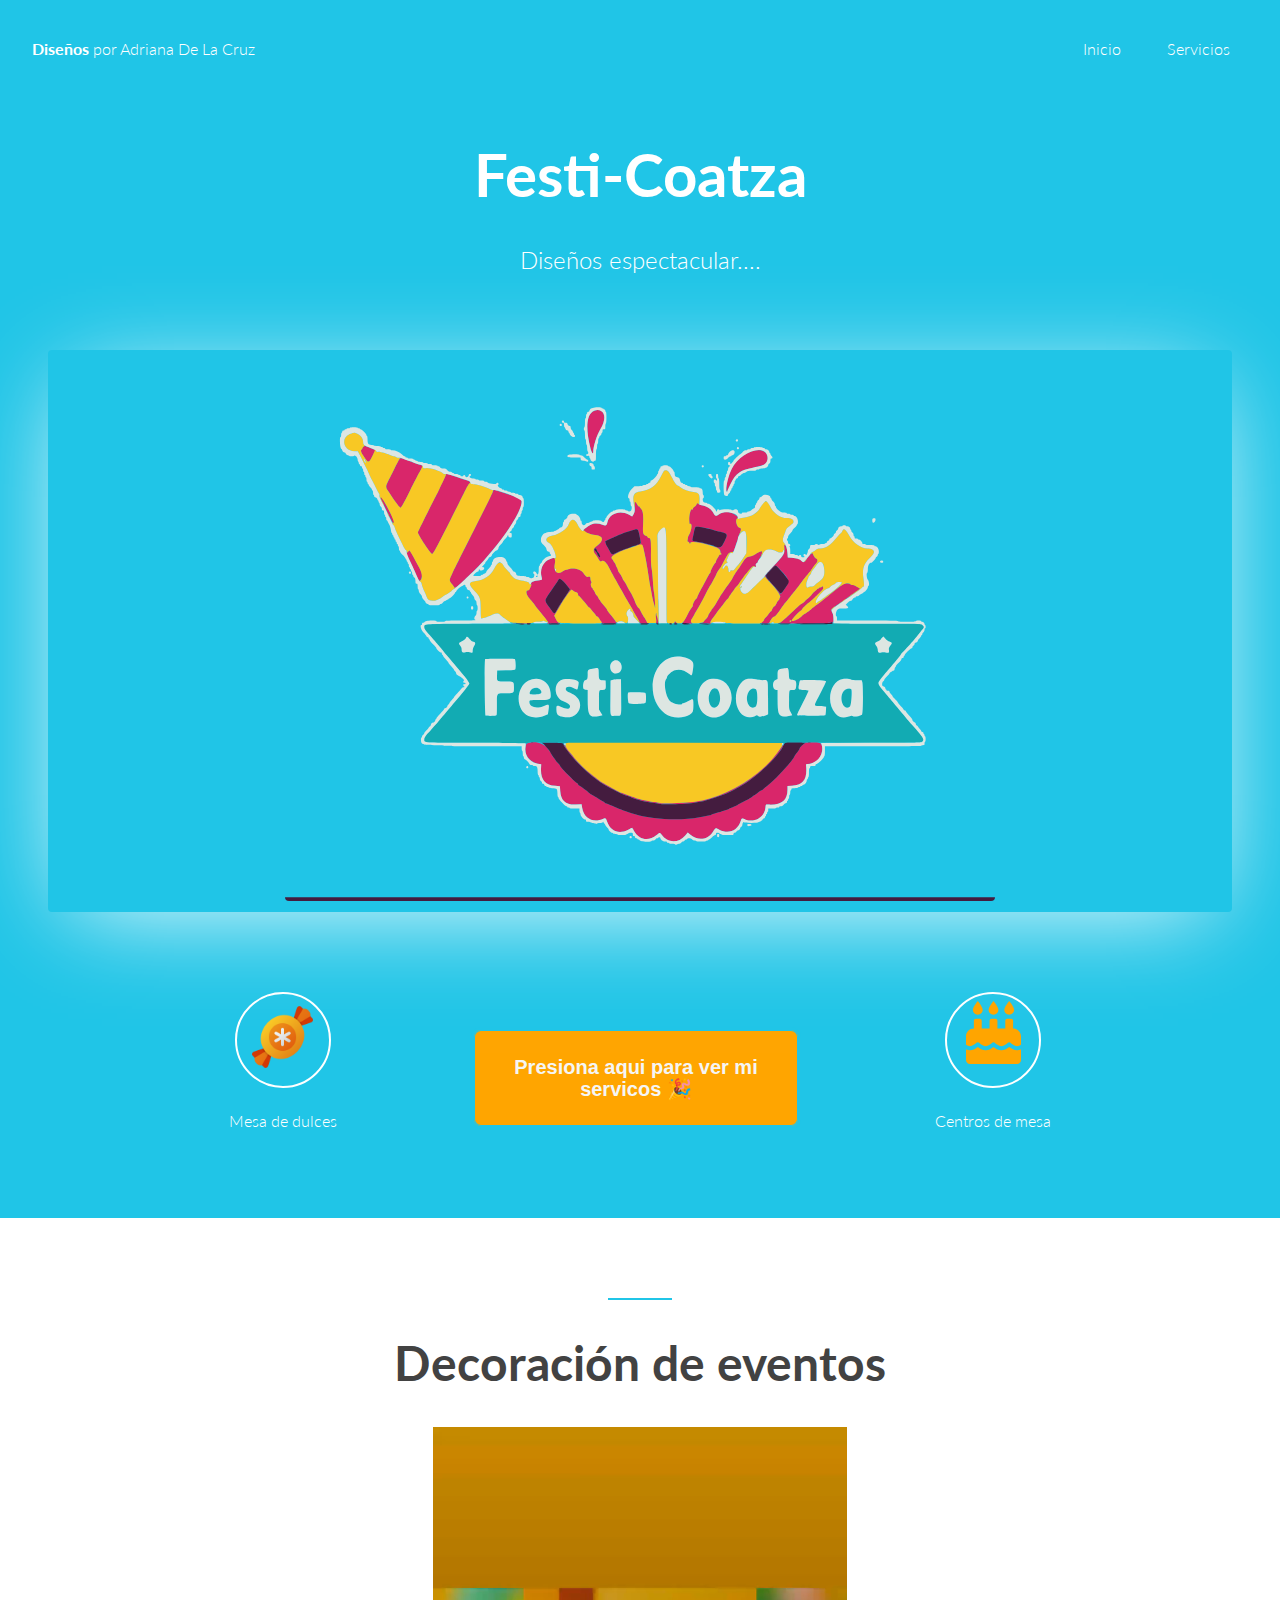
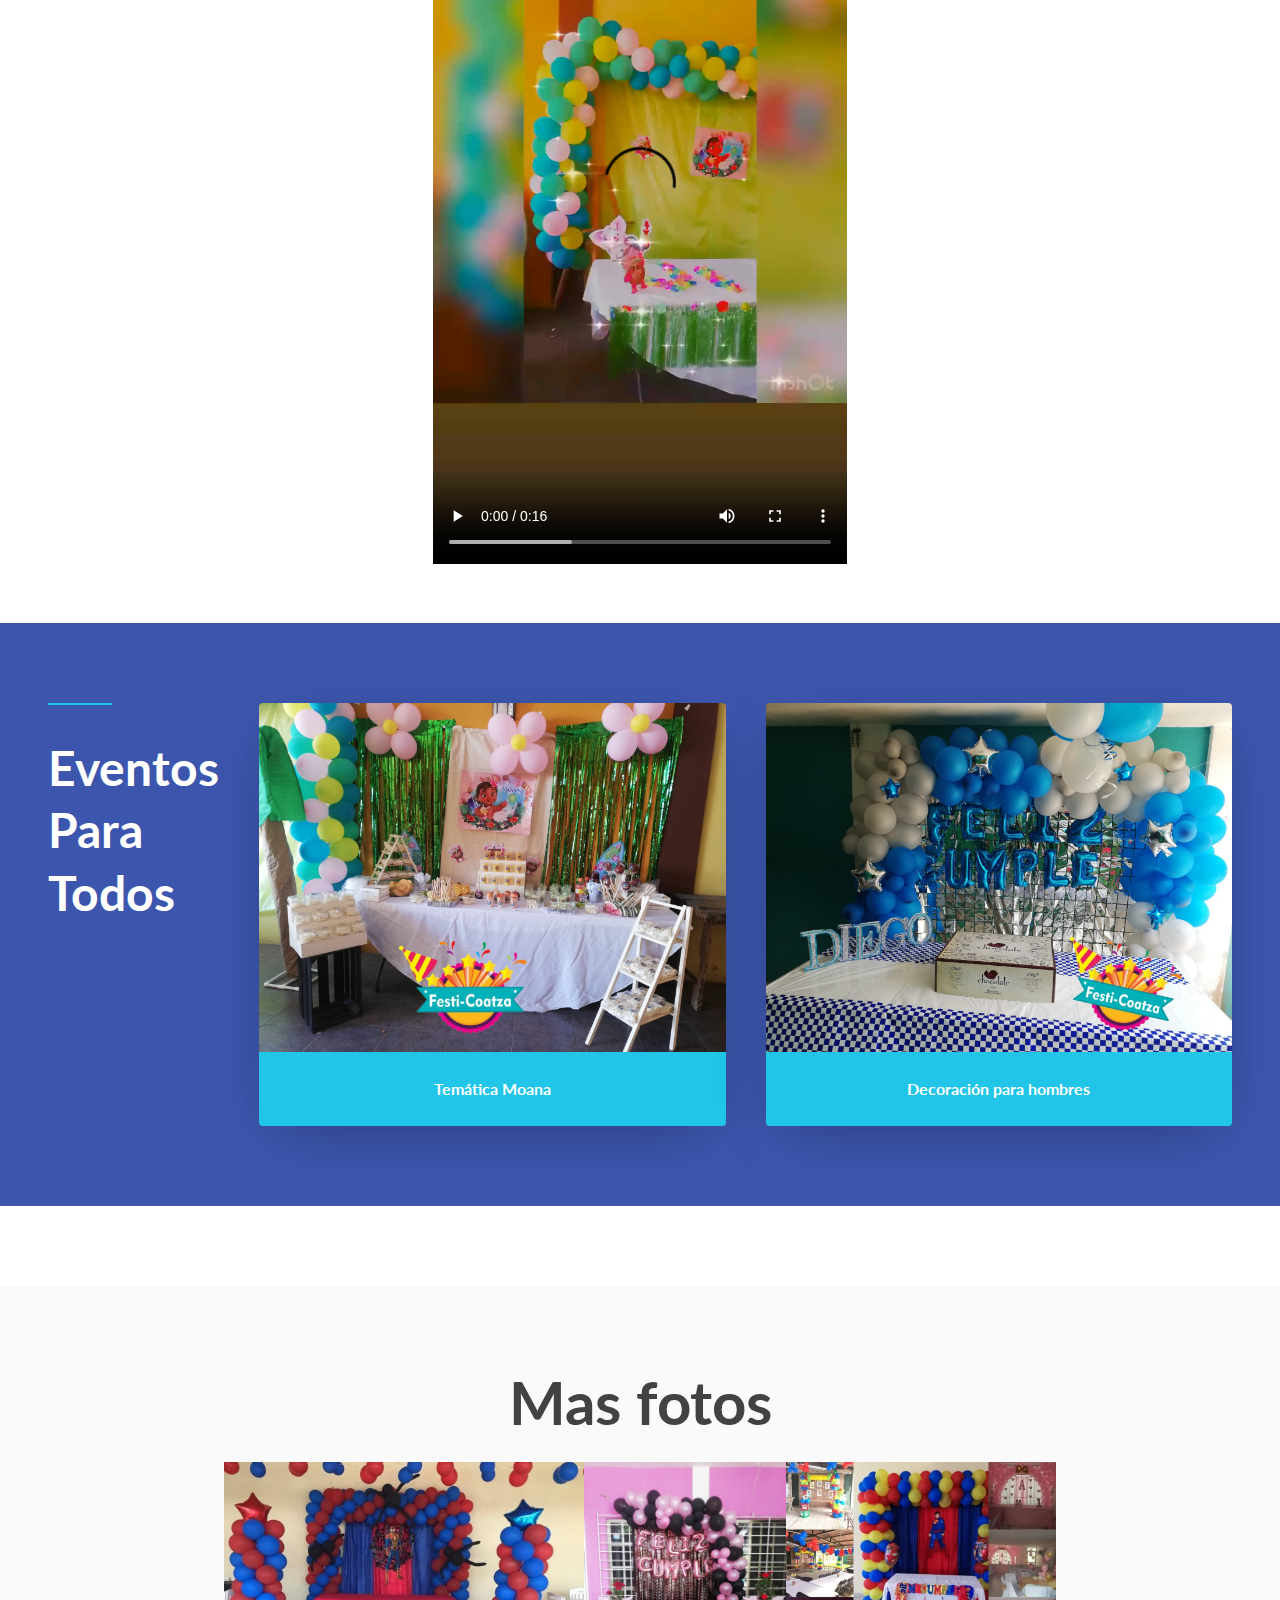
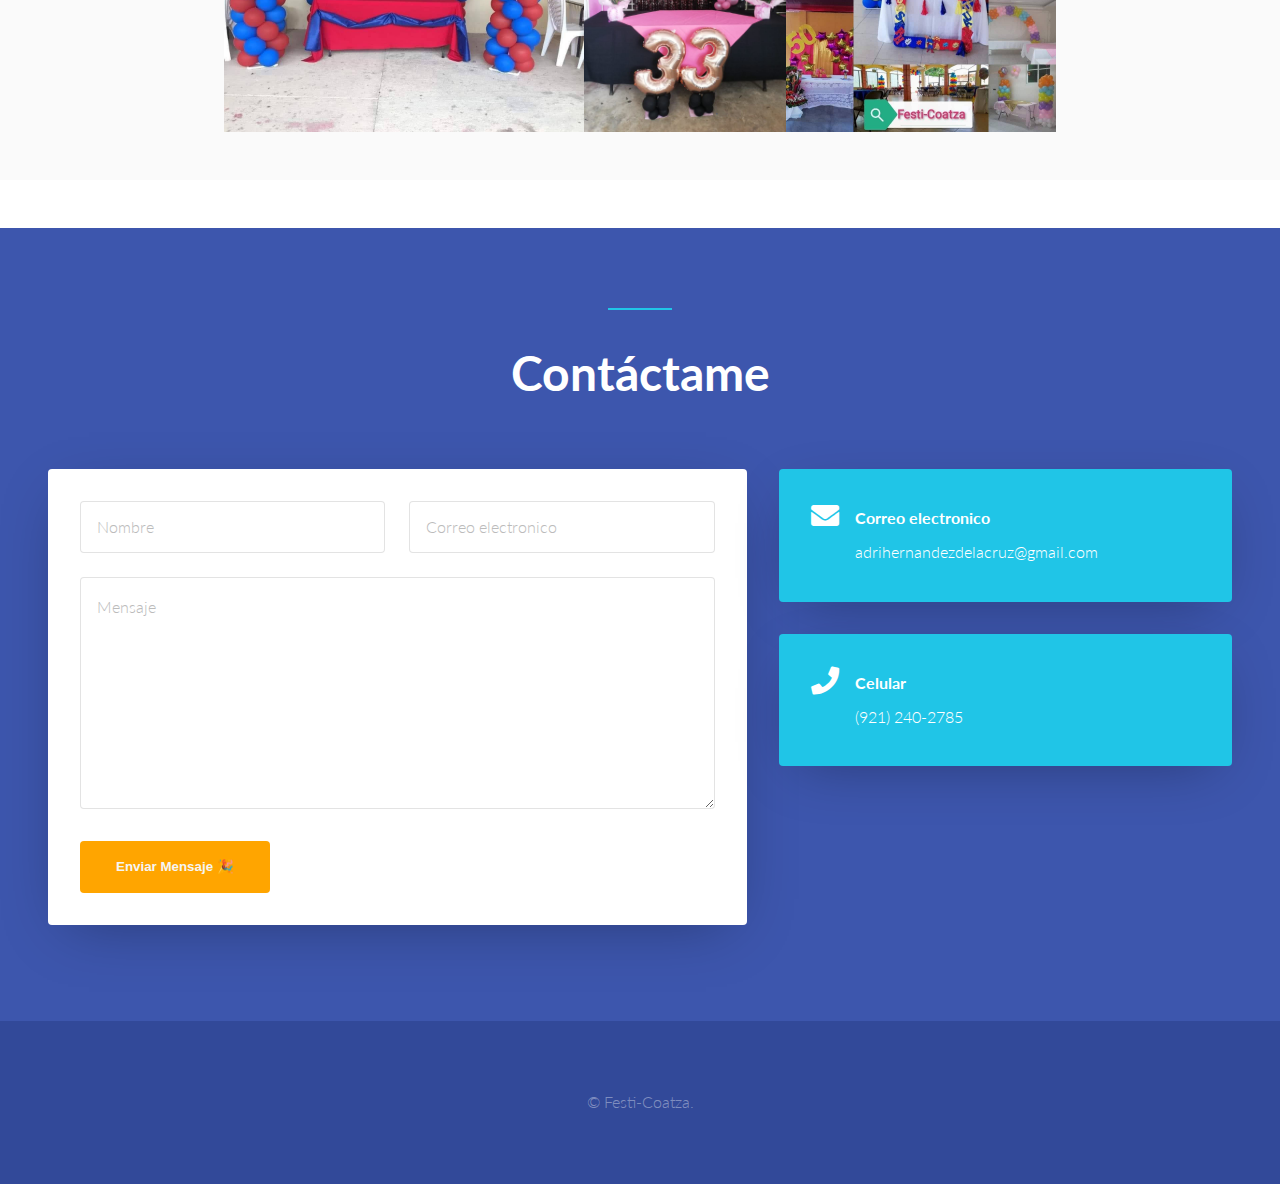
<file: cyan/index.html>
<!DOCTYPE HTML>
<html>
	<head>
		<title>Festi-Coatza</title>
		<link rel="icon" type="image/x-icon" href="images/festiLogo.svg">
		<meta charset="utf-8" />
		<meta name="viewport" content="width=device-width, initial-scale=1, user-scalable=no" />
		<meta name="description" content="" />
		<meta name="keywords" content="" />
		<link rel="stylesheet" href="assets/css/main.css" />
	</head>
	<body class="is-preload">

		<!-- Header -->
			<header id="header" class="alt">
				<a class="logo" href="index.html">Diseños<span> por Adriana De La Cruz</span></a>
				<nav id="nav">
					<ul>
						<li class="current"><a href="index.html">Inicio</a></li>
						<li><a href="precios.html">Servicios</a></li>
					</ul>
				</nav>
			</header>

		<!-- Banner -->
			<div id="banner">
				<div class="wrapper style1 special">
					<div class="inner">
						<h1 class="heading alt">Festi-Coatza</h1>
						<p>Diseños espectacular....</p>
						<div class="image fit special">
							<img  id ="mainLogo"src="images/festiLogo.svg" alt="Festi-Coatza logo"></img>
						</div>
						<ul class="feature-icons">
							<li><span class="icon"><img id = "candyImg" src= "images/icons8-christmas-candy-96.png" alt="candy image"></span><span class="label">Mesa de dulces</span></li>
							<li><button class ='my-button'> <a href="precios.html">Presiona aqui para ver mi servicos 🎉</a></button></li>
							<li><span class="icon solid "><img class = cakeImg src="images/cake-candles-solid.svg" alt="cake image"></span><span class="label">Centros de mesa</span></li>
						</ul>
					</div>
				</div>
			</div>

		<!-- One -->
			<div id="one">
				<div class="wrapper special">
					<div class="inner">
						<header class="major">
							<h2>Decoración de eventos</h2>
						</header>
					
						<video controls>

							<source src="videos/14cfeb6e-a334-455a-a0dc-8bcf8d224666.MP4"
									type="video/webm">
						
							<source src="videos/14cfeb6e-a334-455a-a0dc-8bcf8d224666.MP4"
									type="video/mp4">
						
							Sorry, your browser doesn't support embedded videos.
						</video>				
					</div>
				</div>
			</div>

		<!-- Two -->
			<div id="two">
				<div class="wrapper style2">
					<div class="inner">
						<div class="spotlights">
							<div class="intro">
								<header>
									<h2 class="left border">Eventos Para<br /> Todos</h2>

								</header>
							</div>
							<div class="spotlight">
								<div class="image fit">
									<img src="images/greenFestiCoatza.JPG" alt="imagen de una mesa decordas" />
								</div>
								<div class="content">Temática Moana</div>
							</div>
							<div class="spotlight">
								<div class="image fit">
									<img src="images/blueFesti.JPG" alt="imagen de una mesa decordas de spider man" />
								</div>
								<div class="content">Decoración para hombres</div>
							</div>
						</div>
					</div>
				</div>
			</div>
                                                                                                            
		<!-- Three -->
			<div id="three">
				<div class="wrapper alt special">
					<div class="wrapper style3">
						<div class="inner">
							<h1>Mas fotos</h1>
							<div class="gallery">
								<img class = "test"src="images/festiCoatzaSpiderMan.jpeg" alt="imagen de una mesa decordas con globos azules">
								<img class = "test" src="images/pinkImage.jpg" alt="imagen de una mesa decordas todo pink">
								<img class = "test" src="images/manyImages.jpg" alt="imagen de una mesa decordas">
							</div>
						</div>
					</div>
				</div>
			</div>

		<!-- Footer -->
			<div id="footer">
				<div class="wrapper style2">
					<div class="inner">
						<header class="major">
							<h2>Contáctame</h2>
						</header>
						<div class="content">
							<div class="form">
								<form action="https://getform.io/f/0f3c683b-1d05-4b42-ae27-5e178d7326f1" method="POST">
									<div class="fields">
										<div class="field half">
											<input name="name" id="name" placeholder="Nombre" type="text" />
										</div>
										<div class="field half">
											<input name="email" id="email" placeholder="Correo electronico" type="email" />
										</div>
										<div class="field">
											<textarea name="message" id="message" rows="6" placeholder="Mensaje"></textarea>
										</div>
									</div>
									<ul class="actions special">
										<li><button type="submit" class="button" value="Send Message">Enviar Mensaje 🎉</button></li>
									</ul>
								</form>
							</div>
							<ul class="icons">
								<li>
									<span class="icon solid fa-envelope"></span>
									<div>
										<strong>Correo electronico</strong>
										<a href="mailto:adrihernandezdelacruz@gmail.com">adrihernandezdelacruz@gmail.com</a>
									</div>
								</li>
								<li>
									<span class="icon solid fa-phone"></span>
									<div>
										<strong>Celular</strong>
										(921) 240-2785
									</div>
								</li>
							</ul>
						</div>
					</div>
					<div class="copyright">
						&copy; Festi-Coatza.
					</div>
				</div>
			</div>

		<!-- Scripts -->
			<script src="assets/js/jquery.min.js"></script>
			<script src="assets/js/jquery.dropotron.min.js"></script>
			<script src="assets/js/browser.min.js"></script>
			<script src="assets/js/breakpoints.min.js"></script>
			<script src="assets/js/util.js"></script>
			<script src="assets/js/main.js"></script>

	</body>
</html>
</file>
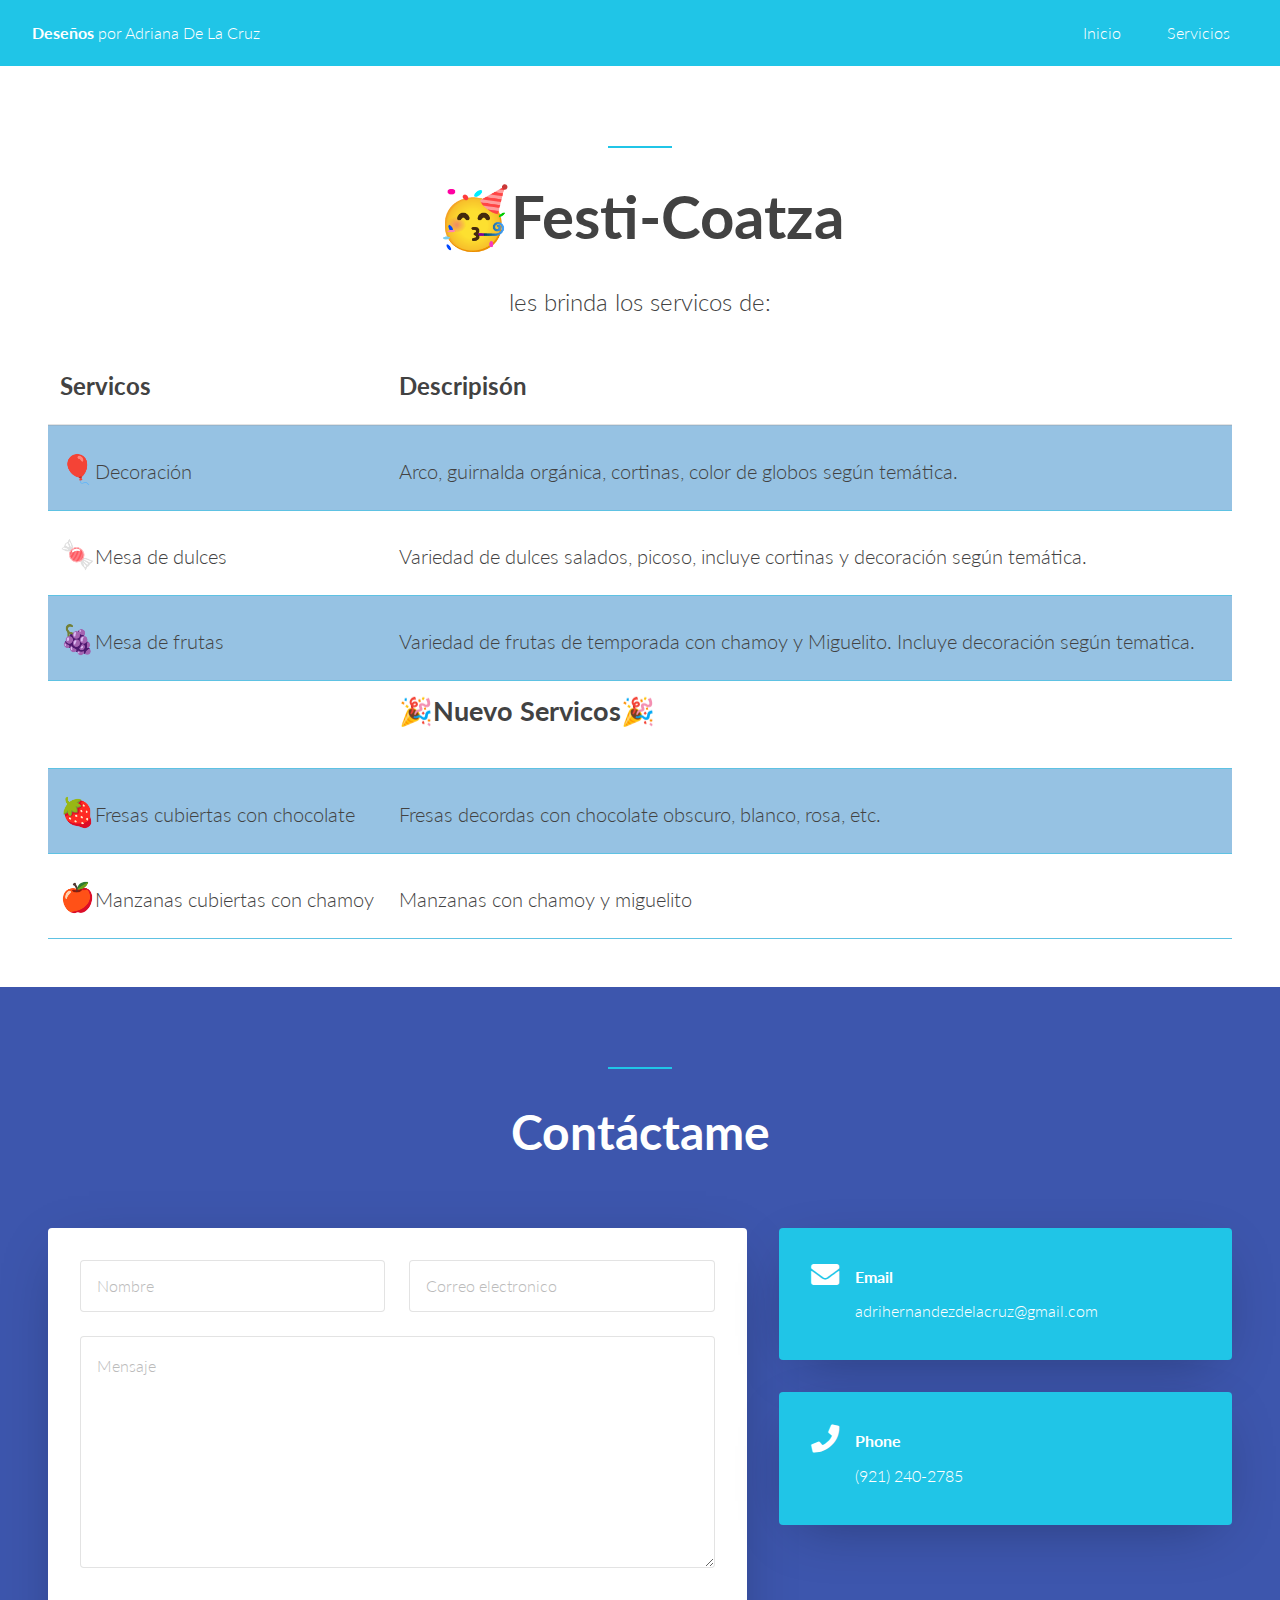
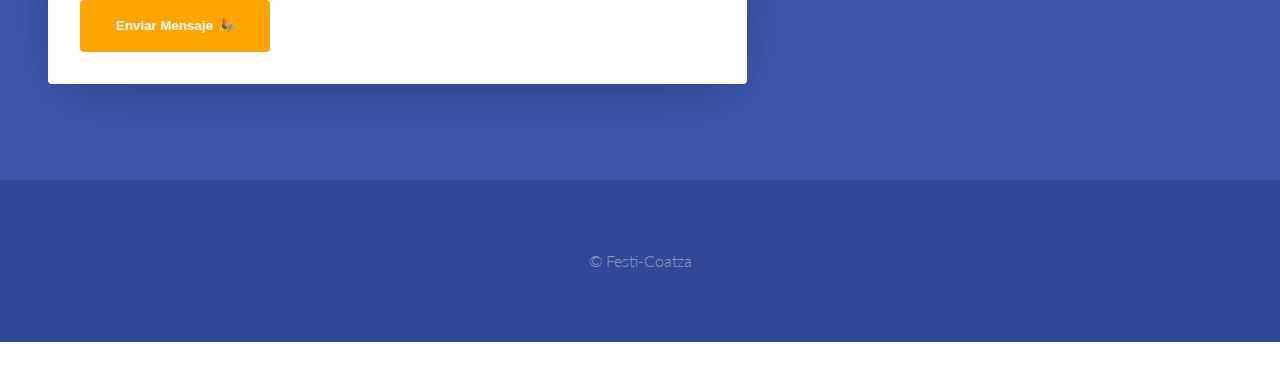
<file: cyan/precios.html>
<!DOCTYPE HTML>
<html>
	<head>
		<title>Festi-Coatza</title>
		<link rel="icon" type="image/svg" sizes="32x32" href="images/festiLogo.svg">
		<meta charset="utf-8" />
		<meta name="viewport" content="width=device-width, initial-scale=1, user-scalable=no" />
		<meta name="description" content="" />
		<meta name="keywords" content="" />
		<link rel="stylesheet" href="assets/css/main.css" />
	</head>
	<body class="is-preload">

		<!-- Header -->
			<header id="header">
				<a class="logo" href="index.html">Deseños<span> por Adriana De La Cruz</span></a>
				<nav id="nav">
					<ul>
						<li class="current"><a href="index.html">Inicio</a></li>
						<li><a href="precios.html">Servicios</a></li>
					</ul>
				</nav>
			</header>

		<!-- One -->
			<div id="main">
				<div class="wrapper">
					<div class="inner">
						<header class="major">
							<h1>🥳Festi-Coatza</h1>
							<p>les brinda los servicos de:</p>
						</header>
						<div class="image main">
						<main>
							
							<table>
								<thead>
									<tr>
										<th>Servicos</th>
										<th>Descripisón</th>
									</tr>
								</thead>
								<tbody>
									<tr>
										<td>🎈Decoración</td>
										<td>Arco, guirnalda orgánica, cortinas, color de globos según temática.</td>
										<td></td>
									</tr>
									<tr>
										<td>🍬Mesa de dulces</td>
										<td>Variedad de dulces salados, picoso, incluye cortinas y decoración según temática.</td>
									</tr>
									<tr>
										<td>🍇Mesa de frutas</td>
										<td>Variedad de frutas de temporada con chamoy y Miguelito. Incluye decoración según tematica.
										<td></td>
									</tr>
										<th></th>
										<th><h3 class = nuevo >🎉Nuevo Servicos🎉</h3></th>
									<tr>
										<td>🍓Fresas cubiertas con chocolate</td>
										<td>Fresas decordas con chocolate obscuro, blanco, rosa, etc.</td>
										<td></td>
									</tr>
									<tr>
										<td>🍎Manzanas cubiertas con chamoy</td>
										<td>Manzanas con chamoy y miguelito</td>
										<td></td>
									</tr>
								</tfoot>
							</table>
						</main>
				</div>
			</div>

		<!-- Footer -->
			<div id="footer">
				<div class="wrapper style2">
					<div class="inner">
						<header class="major">
							<h2>Contáctame</h2>
						</header>
						<div class="content">
							<div class="form">
								<form action="https://getform.io/f/0f3c683b-1d05-4b42-ae27-5e178d7326f1" method="POST">
									<div class="fields">
										<div class="field half">
											<input name="name" id="name" placeholder="Nombre" type="text" />
										</div>
										<div class="field half">
											<input name="email" id="email" placeholder="Correo electronico" type="email" />
										</div>
										<div class="field">
											<textarea name="message" id="message" rows="6" placeholder="Mensaje"></textarea>
										</div>
									</div>
									<ul class="actions special">
										<li><button type="submit" class="button" value="Send Message">Enviar Mensaje 🎉</button></li>
									</ul>
								</form>
								<div class="form-message"></div>
							</div>
							<ul class="icons">
								<li>
									<span class="icon solid fa-envelope"></span>
									<div>
										<strong>Email</strong>
										<a href="mailto:adrihernandezdelacruz@gmail.com">adrihernandezdelacruz@gmail.com</a>
									</div>
								</li>
								<li>
									<span class="icon solid fa-phone"></span>
									<div>
										<strong>Phone</strong>
										(921) 240-2785
									</div>
								</li>
							</ul>
						</div>
					</div>
					<div class="copyright">
						&copy; Festi-Coatza
					</div>
				</div>
			</div>

		<!-- Scripts -->
			<script src="assets/js/jquery.min.js"></script>
			<script src="assets/js/jquery.dropotron.min.js"></script>
			<script src="assets/js/browser.min.js"></script>
			<script src="assets/js/breakpoints.min.js"></script>
			<script src="assets/js/util.js"></script>
			<script src="assets/js/main.js"></script>

	</body>
</html>
</file>
<file: cyan/assets/css/main.css>
@import url(fontawesome-all.min.css);
@import url("https://fonts.googleapis.com/css?family=Lato:300,300i,400,400i,700,700i");
html, body, div, span, applet, object,
iframe, h1, h2, h3, h4, h5, h6, p, blockquote,
pre, a, abbr, acronym, address, big, cite,
code, del, dfn, em, img, ins, kbd, q, s, samp,
small, strike, strong, sub, sup, tt, var, b,
u, i, center, dl, dt, dd, ol, ul, li, fieldset,
form, label, legend, table, caption, tbody,
tfoot, thead, tr, th, td, article, aside,
canvas, details, embed, figure, figcaption,
footer, header, hgroup, menu, nav, output, ruby,
section, summary, time, mark, audio, video {
	margin: 0;
	padding: 0;
	border: 0;
	font-size: 100%;
	font: inherit;
	vertical-align: baseline;}

article, aside, details, figcaption, figure,
footer, header, hgroup, menu, nav, section {
	display: block;}

body {
	line-height: 1;
}

ol, ul {
	list-style: none;
}

blockquote, q {
	quotes: none;
}

	blockquote:before, blockquote:after, q:before, q:after {
		content: '';
		content: none;
	}

table {
	border-collapse: collapse;
	border-spacing: 0;
}

body {
	-webkit-text-size-adjust: none;
}
	.gallery{
		display: flex;
		overflow: auto;
		scroll-snap-type: mandatory;

	}
	@media all and (min-width: 950px) {
		.gallery{
			justify-content: center;
		}
	}
	.gallery .test{
		max-height: 30vh;
		flex-shrink:0;
		scroll-snap-align: start;
	}


.nuevo{
	margin-top: 10px;
	font-size: 1.7rem;
}
mark {
	background-color: transparent;
	color: inherit;
}

input::-moz-focus-inner {
	border: 0;
	padding: 0;
}

input, select, textarea {
	-moz-appearance: none;
	-webkit-appearance: none;
	-ms-appearance: none;
	appearance: none;
}

/* Basic */

	@-ms-viewport {
		width: device-width;
	}

	body {
		-ms-overflow-style: scrollbar;
	}

	@media screen and (max-width: 480px) {

		html, body {
			min-width: 320px;
		}

	}

	html {
		box-sizing: border-box;
	}

	*, *:before, *:after {
		box-sizing: inherit;
	}

	body {
		background: #ffffff;
	}

		body.is-preload *, body.is-preload *:before, body.is-preload *:after {
			-moz-animation: none !important;
			-webkit-animation: none !important;
			-ms-animation: none !important;
			animation: none !important;
			-moz-transition: none !important;
			-webkit-transition: none !important;
			-ms-transition: none !important;
			transition: none !important;
		}

/* Typography */

	html {
		font-size: 15pt;
	}

		@media screen and (max-width: 1680px) {

			html {
				font-size: 12pt;
			}

		}

		@media screen and (max-width: 980px) {

			html {
				font-size: 12pt;
			}

		}

		@media screen and (max-width: 736px) {

			html {
				font-size: 11pt;
			}

		}

	body {
		background-color: #ffffff;
		color: #424242;
	}

	body, input, select, textarea {
		font-family: "Lato", Arial, Helvetica, sans-serif;
		font-weight: 300;
		font-size: 1rem;
		line-height: 2.15;
	}

	a {
		-moz-transition: color 0.2s ease-in-out;
		-webkit-transition: color 0.2s ease-in-out;
		-ms-transition: color 0.2s ease-in-out;
		transition: color 0.2s ease-in-out;
		text-decoration: none;
	}

	strong, b {
		font-weight: 700;
	}

	em, i {
		font-style: italic;
	}

	p {
		margin: 0 0 2rem 0;
	}

		p.special {
			text-align: center;
			margin: 0 auto 2rem auto;
			max-width: 46rem;
		}

			@media screen and (max-width: 980px) {

				p.special {
					max-width: calc(100% - 6rem);
					width: 100%;
				}

			}

			@media screen and (max-width: 736px) {

				p.special {
					max-width: 100%;
					width: 100%;
				}

			}

	header h1:before, header h2:before, header h3:before, header h4:before, header h5:before, header h6:before {
		background-color: #20c5e7;
		content: '';
		display: block;
		height: 2px;
		margin: 0 auto 2rem auto;
		width: 4rem;
	}
	header h1.left:before, header h2.left:before, header h3.left:before, header h4.left:before, header h5.left:before, header h6.left:before {
		margin-left: 0;
		margin-right: 0;
	}

		@media screen and (max-width: 980px) {

			header h1.left:before, header h2.left:before, header h3.left:before, header h4.left:before, header h5.left:before, header h6.left:before {
				margin-left: auto;
				margin-right: auto;
			}

		}

	header h1.alt:before, header h2.alt:before, header h3.alt:before, header h4.alt:before, header h5.alt:before, header h6.alt:before {
		background-color: #ffffff;
	}

	header.special {
		text-align: center;
		margin-bottom: 4rem;
	}

	header.major {
		text-align: center;
		margin: 0 auto 2rem auto;
		max-width: 46rem;
	}

		@media screen and (max-width: 980px) {

			header.major {
				max-width: calc(100% - 6rem);
				width: 100%;
			}

		}

		@media screen and (max-width: 736px) {

			header.major {
				max-width: 100%;
				width: 100%;
			}

		}

	h1, h2, h3, h4, h5, h6 {
		font-weight: 700;
		line-height: 1.5;
		margin: 0 0 1.5rem 0;
	}

		h1 a, h2 a, h3 a, h4 a, h5 a, h6 a {
			color: inherit;
			text-decoration: none;
		}

	h1 {
		font-size: 4rem;
		line-height: 1.2;
	}

	h1 + p {
		font-size: 1.5rem;
	}

	h2 {
		font-size: 3rem;
		line-height: 1.3;
	}

	h3 {
		font-size: 1.25rem;
	}

	h4 {
		font-size: 1rem;
	}

	h5 {
		font-size: 0.9rem;
	}

	h6 {
		font-size: 0.7rem;
	}

	@media screen and (max-width: 1280px) {

		h1 {
			font-size: 3.75rem;
		}

	}
	video{
		width: 35%;
	}

	@media screen and (max-width: 980px) {
		video{
			width: 80%;
		}
		body, input, select, textarea {
			line-height: 1.75;
		}

		p.thin {
			max-width: 100%;
		}

		h1.heading.left:before, h2.heading.left:before, h3.heading.left:before, h4.heading.left:before, h5.heading.left:before, h6.heading.left:before {
			margin-right: auto;
			margin-left: auto;
		}

	}

	@media screen and (max-width: 736px) {

		h1 {
			font-size: 2.5rem;
			line-height: 1.3;
		}

		h1 + p {
			font-size: 1.25rem;
		}

		h2 {
			font-size: 1.75rem;
			line-height: 1.5;
		}

		h3 {
			font-size: 1.25rem;
		}

	}

	sub {
		font-size: 0.8rem;
		position: relative;
		top: 0.5rem;
	}

	sup {
		font-size: 0.8rem;
		position: relative;
		top: -0.5rem;
	}

	blockquote {
		border-left: solid 0.5rem;
		font-style: italic;
		margin: 0 0 2rem 0;
		padding: 1rem 0 1rem 2rem;
	}

	code {
		border-radius: 4px;
		border: solid 1px;
		font-family: "Courier New", monospace;
		font-size: 0.9rem;
		margin: 0 0.25rem;
		padding: 0.25rem 0.65rem;
	}

	pre {
		-webkit-overflow-scrolling: touch;
		font-family: "Courier New", monospace;
		font-size: 0.9rem;
		margin: 0 0 2rem 0;
	}

		pre code {
			display: block;
			line-height: 1.75;
			padding: 1rem 1.5rem;
			overflow-x: auto;
		}

	hr {
		border: 0;
		border-bottom: solid 1px;
		margin: 2rem 0;
	}

		hr.major {
			margin: 4rem 0;
		}

		@media screen and (max-width: 736px) {

			hr.major {
				margin: 3rem 0;
			}

		}

	input, select, textarea {
		color: #424242;
	}

	a {
		color: whitesmoke;
	}

		a:hover {
			color: #4ed1ec;
		}

	strong, b {
		color: #424242;
	}

	h1, h2, h3, h4, h5, h6 {
		color: #424242;
	}

	blockquote {
		border-left-color: rgba(144, 144, 144, 0.25);
	}

	code {
		background: rgba(144, 144, 144, 0.075);
		border-color: rgba(144, 144, 144, 0.25);
	}

	hr {
		border-bottom-color: rgba(144, 144, 144, 0.25);
	}

/* Row */

	.row {
		display: flex;
		flex-wrap: wrap;
		box-sizing: border-box;
		align-items: stretch;
	}

		.row > * {
			box-sizing: border-box;
		}

		.row.gtr-uniform > * > :last-child {
			margin-bottom: 0;
		}

		.row.aln-left {
			justify-content: flex-start;
		}

		.row.aln-center {
			justify-content: center;
		}

		.row.aln-right {
			justify-content: flex-end;
		}

		.row.aln-top {
			align-items: flex-start;
		}

		.row.aln-middle {
			align-items: center;
		}

		.row.aln-bottom {
			align-items: flex-end;
		}

		.row > .imp {
			order: -1;
		}

		.row > .col-1 {
			width: 8.33333%;
		}

		.row > .off-1 {
			margin-left: 8.33333%;
		}

		.row > .col-2 {
			width: 16.66667%;
		}

		.row > .off-2 {
			margin-left: 16.66667%;
		}

		.row > .col-3 {
			width: 25%;
		}

		.row > .off-3 {
			margin-left: 25%;
		}

		.row > .col-4 {
			width: 33.33333%;
		}

		.row > .off-4 {
			margin-left: 33.33333%;
		}

		.row > .col-5 {
			width: 41.66667%;
		}

		.row > .off-5 {
			margin-left: 41.66667%;
		}

		.row > .col-6 {
			width: 50%;
		}

		.row > .off-6 {
			margin-left: 50%;
		}

		.row > .col-7 {
			width: 58.33333%;
		}

		.row > .off-7 {
			margin-left: 58.33333%;
		}

		.row > .col-8 {
			width: 66.66667%;
		}

		.row > .off-8 {
			margin-left: 66.66667%;
		}

		.row > .col-9 {
			width: 75%;
		}

		.row > .off-9 {
			margin-left: 75%;
		}

		.row > .col-10 {
			width: 83.33333%;
		}

		.row > .off-10 {
			margin-left: 83.33333%;
		}

		.row > .col-11 {
			width: 91.66667%;
		}

		.row > .off-11 {
			margin-left: 91.66667%;
		}

		.row > .col-12 {
			width: 100%;
		}

		.row > .off-12 {
			margin-left: 100%;
		}

		.row.gtr-0 {
			margin-top: 0;
			margin-left: 0rem;
		}

			.row.gtr-0 > * {
				padding: 0 0 0 0rem;
			}

			.row.gtr-0.gtr-uniform {
				margin-top: 0rem;
			}

				.row.gtr-0.gtr-uniform > * {
					padding-top: 0rem;
				}

		.row.gtr-25 {
			margin-top: 0;
			margin-left: -0.5rem;
		}

			.row.gtr-25 > * {
				padding: 0 0 0 0.5rem;
			}

			.row.gtr-25.gtr-uniform {
				margin-top: -0.5rem;
			}

				.row.gtr-25.gtr-uniform > * {
					padding-top: 0.5rem;
				}

		.row.gtr-50 {
			margin-top: 0;
			margin-left: -1rem;
		}

			.row.gtr-50 > * {
				padding: 0 0 0 1rem;
			}

			.row.gtr-50.gtr-uniform {
				margin-top: -1rem;
			}

				.row.gtr-50.gtr-uniform > * {
					padding-top: 1rem;
				}

		.row {
			margin-top: 0;
			margin-left: -2rem;
		}

			.row > * {
				padding: 0 0 0 2rem;
			}

			.row.gtr-uniform {
				margin-top: -2rem;
			}

				.row.gtr-uniform > * {
					padding-top: 2rem;
				}

		.row.gtr-150 {
			margin-top: 0;
			margin-left: -3rem;
		}

			.row.gtr-150 > * {
				padding: 0 0 0 3rem;
			}

			.row.gtr-150.gtr-uniform {
				margin-top: -3rem;
			}

				.row.gtr-150.gtr-uniform > * {
					padding-top: 3rem;
				}

		.row.gtr-200 {
			margin-top: 0;
			margin-left: -4rem;
		}

			.row.gtr-200 > * {
				padding: 0 0 0 4rem;
			}

			.row.gtr-200.gtr-uniform {
				margin-top: -4rem;
			}

				.row.gtr-200.gtr-uniform > * {
					padding-top: 4rem;
				}

		@media screen and (max-width: 1680px) {

			.row {
				display: flex;
				flex-wrap: wrap;
				box-sizing: border-box;
				align-items: stretch;
			}

				.row > * {
					box-sizing: border-box;
				}

				.row.gtr-uniform > * > :last-child {
					margin-bottom: 0;
				}

				.row.aln-left {
					justify-content: flex-start;
				}

				.row.aln-center {
					justify-content: center;
				}

				.row.aln-right {
					justify-content: flex-end;
				}

				.row.aln-top {
					align-items: flex-start;
				}

				.row.aln-middle {
					align-items: center;
				}

				.row.aln-bottom {
					align-items: flex-end;
				}

				.row > .imp-xlarge {
					order: -1;
				}

				.row > .col-1-xlarge {
					width: 8.33333%;
				}

				.row > .off-1-xlarge {
					margin-left: 8.33333%;
				}

				.row > .col-2-xlarge {
					width: 16.66667%;
				}

				.row > .off-2-xlarge {
					margin-left: 16.66667%;
				}

				.row > .col-3-xlarge {
					width: 25%;
				}

				.row > .off-3-xlarge {
					margin-left: 25%;
				}

				.row > .col-4-xlarge {
					width: 33.33333%;
				}

				.row > .off-4-xlarge {
					margin-left: 33.33333%;
				}

				.row > .col-5-xlarge {
					width: 41.66667%;
				}

				.row > .off-5-xlarge {
					margin-left: 41.66667%;
				}

				.row > .col-6-xlarge {
					width: 50%;
				}

				.row > .off-6-xlarge {
					margin-left: 50%;
				}

				.row > .col-7-xlarge {
					width: 58.33333%;
				}

				.row > .off-7-xlarge {
					margin-left: 58.33333%;
				}

				.row > .col-8-xlarge {
					width: 66.66667%;
				}

				.row > .off-8-xlarge {
					margin-left: 66.66667%;
				}

				.row > .col-9-xlarge {
					width: 75%;
				}

				.row > .off-9-xlarge {
					margin-left: 75%;
				}

				.row > .col-10-xlarge {
					width: 83.33333%;
				}

				.row > .off-10-xlarge {
					margin-left: 83.33333%;
				}

				.row > .col-11-xlarge {
					width: 91.66667%;
				}

				.row > .off-11-xlarge {
					margin-left: 91.66667%;
				}

				.row > .col-12-xlarge {
					width: 100%;
				}

				.row > .off-12-xlarge {
					margin-left: 100%;
				}

				.row.gtr-0 {
					margin-top: 0;
					margin-left: 0rem;
				}

					.row.gtr-0 > * {
						padding: 0 0 0 0rem;
					}

					.row.gtr-0.gtr-uniform {
						margin-top: 0rem;
					}

						.row.gtr-0.gtr-uniform > * {
							padding-top: 0rem;
						}

				.row.gtr-25 {
					margin-top: 0;
					margin-left: -0.5rem;
				}

					.row.gtr-25 > * {
						padding: 0 0 0 0.5rem;
					}

					.row.gtr-25.gtr-uniform {
						margin-top: -0.5rem;
					}

						.row.gtr-25.gtr-uniform > * {
							padding-top: 0.5rem;
						}

				.row.gtr-50 {
					margin-top: 0;
					margin-left: -1rem;
				}

					.row.gtr-50 > * {
						padding: 0 0 0 1rem;
					}

					.row.gtr-50.gtr-uniform {
						margin-top: -1rem;
					}

						.row.gtr-50.gtr-uniform > * {
							padding-top: 1rem;
						}

				.row {
					margin-top: 0;
					margin-left: -2rem;
				}

					.row > * {
						padding: 0 0 0 2rem;
					}

					.row.gtr-uniform {
						margin-top: -2rem;
					}

						.row.gtr-uniform > * {
							padding-top: 2rem;
						}

				.row.gtr-150 {
					margin-top: 0;
					margin-left: -3rem;
				}

					.row.gtr-150 > * {
						padding: 0 0 0 3rem;
					}

					.row.gtr-150.gtr-uniform {
						margin-top: -3rem;
					}

						.row.gtr-150.gtr-uniform > * {
							padding-top: 3rem;
						}

				.row.gtr-200 {
					margin-top: 0;
					margin-left: -4rem;
				}

					.row.gtr-200 > * {
						padding: 0 0 0 4rem;
					}

					.row.gtr-200.gtr-uniform {
						margin-top: -4rem;
					}

						.row.gtr-200.gtr-uniform > * {
							padding-top: 4rem;
						}

		}

		@media screen and (max-width: 1280px) {

			.row {
				display: flex;
				flex-wrap: wrap;
				box-sizing: border-box;
				align-items: stretch;
			}

				.row > * {
					box-sizing: border-box;
				}

				.row.gtr-uniform > * > :last-child {
					margin-bottom: 0;
				}

				.row.aln-left {
					justify-content: flex-start;
				}

				.row.aln-center {
					justify-content: center;
				}

				.row.aln-right {
					justify-content: flex-end;
				}

				.row.aln-top {
					align-items: flex-start;
				}

				.row.aln-middle {
					align-items: center;
				}

				.row.aln-bottom {
					align-items: flex-end;
				}

				.row > .imp-large {
					order: -1;
				}

				.row > .col-1-large {
					width: 8.33333%;
				}

				.row > .off-1-large {
					margin-left: 8.33333%;
				}

				.row > .col-2-large {
					width: 16.66667%;
				}

				.row > .off-2-large {
					margin-left: 16.66667%;
				}

				.row > .col-3-large {
					width: 25%;
				}

				.row > .off-3-large {
					margin-left: 25%;
				}

				.row > .col-4-large {
					width: 33.33333%;
				}

				.row > .off-4-large {
					margin-left: 33.33333%;
				}

				.row > .col-5-large {
					width: 41.66667%;
				}

				.row > .off-5-large {
					margin-left: 41.66667%;
				}

				.row > .col-6-large {
					width: 50%;
				}

				.row > .off-6-large {
					margin-left: 50%;
				}

				.row > .col-7-large {
					width: 58.33333%;
				}

				.row > .off-7-large {
					margin-left: 58.33333%;
				}

				.row > .col-8-large {
					width: 66.66667%;
				}

				.row > .off-8-large {
					margin-left: 66.66667%;
				}

				.row > .col-9-large {
					width: 75%;
				}

				.row > .off-9-large {
					margin-left: 75%;
				}

				.row > .col-10-large {
					width: 83.33333%;
				}

				.row > .off-10-large {
					margin-left: 83.33333%;
				}

				.row > .col-11-large {
					width: 91.66667%;
				}

				.row > .off-11-large {
					margin-left: 91.66667%;
				}

				.row > .col-12-large {
					width: 100%;
				}

				.row > .off-12-large {
					margin-left: 100%;
				}

				.row.gtr-0 {
					margin-top: 0;
					margin-left: 0rem;
				}

					.row.gtr-0 > * {
						padding: 0 0 0 0rem;
					}

					.row.gtr-0.gtr-uniform {
						margin-top: 0rem;
					}

						.row.gtr-0.gtr-uniform > * {
							padding-top: 0rem;
						}

				.row.gtr-25 {
					margin-top: 0;
					margin-left: -0.375rem;
				}

					.row.gtr-25 > * {
						padding: 0 0 0 0.375rem;
					}

					.row.gtr-25.gtr-uniform {
						margin-top: -0.375rem;
					}

						.row.gtr-25.gtr-uniform > * {
							padding-top: 0.375rem;
						}

				.row.gtr-50 {
					margin-top: 0;
					margin-left: -0.75rem;
				}

					.row.gtr-50 > * {
						padding: 0 0 0 0.75rem;
					}

					.row.gtr-50.gtr-uniform {
						margin-top: -0.75rem;
					}

						.row.gtr-50.gtr-uniform > * {
							padding-top: 0.75rem;
						}

				.row {
					margin-top: 0;
					margin-left: -1.5rem;
				}

					.row > * {
						padding: 0 0 0 1.5rem;
					}

					.row.gtr-uniform {
						margin-top: -1.5rem;
					}

						.row.gtr-uniform > * {
							padding-top: 1.5rem;
						}

				.row.gtr-150 {
					margin-top: 0;
					margin-left: -2.25rem;
				}

					.row.gtr-150 > * {
						padding: 0 0 0 2.25rem;
					}

					.row.gtr-150.gtr-uniform {
						margin-top: -2.25rem;
					}

						.row.gtr-150.gtr-uniform > * {
							padding-top: 2.25rem;
						}

				.row.gtr-200 {
					margin-top: 0;
					margin-left: -3rem;
				}

					.row.gtr-200 > * {
						padding: 0 0 0 3rem;
					}

					.row.gtr-200.gtr-uniform {
						margin-top: -3rem;
					}

						.row.gtr-200.gtr-uniform > * {
							padding-top: 3rem;
						}

		}

		@media screen and (max-width: 980px) {

			.row {
				display: flex;
				flex-wrap: wrap;
				box-sizing: border-box;
				align-items: stretch;
			}

				.row > * {
					box-sizing: border-box;
				}

				.row.gtr-uniform > * > :last-child {
					margin-bottom: 0;
				}

				.row.aln-left {
					justify-content: flex-start;
				}

				.row.aln-center {
					justify-content: center;
				}

				.row.aln-right {
					justify-content: flex-end;
				}

				.row.aln-top {
					align-items: flex-start;
				}

				.row.aln-middle {
					align-items: center;
				}

				.row.aln-bottom {
					align-items: flex-end;
				}

				.row > .imp-medium {
					order: -1;
				}

				.row > .col-1-medium {
					width: 8.33333%;
				}

				.row > .off-1-medium {
					margin-left: 8.33333%;
				}

				.row > .col-2-medium {
					width: 16.66667%;
				}

				.row > .off-2-medium {
					margin-left: 16.66667%;
				}

				.row > .col-3-medium {
					width: 25%;
				}

				.row > .off-3-medium {
					margin-left: 25%;
				}

				.row > .col-4-medium {
					width: 33.33333%;
				}

				.row > .off-4-medium {
					margin-left: 33.33333%;
				}

				.row > .col-5-medium {
					width: 41.66667%;
				}

				.row > .off-5-medium {
					margin-left: 41.66667%;
				}

				.row > .col-6-medium {
					width: 50%;
				}

				.row > .off-6-medium {
					margin-left: 50%;
				}

				.row > .col-7-medium {
					width: 58.33333%;
				}

				.row > .off-7-medium {
					margin-left: 58.33333%;
				}

				.row > .col-8-medium {
					width: 66.66667%;
				}

				.row > .off-8-medium {
					margin-left: 66.66667%;
				}

				.row > .col-9-medium {
					width: 75%;
				}

				.row > .off-9-medium {
					margin-left: 75%;
				}

				.row > .col-10-medium {
					width: 83.33333%;
				}

				.row > .off-10-medium {
					margin-left: 83.33333%;
				}

				.row > .col-11-medium {
					width: 91.66667%;
				}

				.row > .off-11-medium {
					margin-left: 91.66667%;
				}

				.row > .col-12-medium {
					width: 100%;
				}

				.row > .off-12-medium {
					margin-left: 100%;
				}

				.row.gtr-0 {
					margin-top: 0;
					margin-left: 0rem;
				}

					.row.gtr-0 > * {
						padding: 0 0 0 0rem;
					}

					.row.gtr-0.gtr-uniform {
						margin-top: 0rem;
					}

						.row.gtr-0.gtr-uniform > * {
							padding-top: 0rem;
						}

				.row.gtr-25 {
					margin-top: 0;
					margin-left: -0.375rem;
				}

					.row.gtr-25 > * {
						padding: 0 0 0 0.375rem;
					}

					.row.gtr-25.gtr-uniform {
						margin-top: -0.375rem;
					}

						.row.gtr-25.gtr-uniform > * {
							padding-top: 0.375rem;
						}

				.row.gtr-50 {
					margin-top: 0;
					margin-left: -0.75rem;
				}

					.row.gtr-50 > * {
						padding: 0 0 0 0.75rem;
					}

					.row.gtr-50.gtr-uniform {
						margin-top: -0.75rem;
					}

						.row.gtr-50.gtr-uniform > * {
							padding-top: 0.75rem;
						}

				.row {
					margin-top: 0;
					margin-left: -1.5rem;
				}

					.row > * {
						padding: 0 0 0 1.5rem;
					}

					.row.gtr-uniform {
						margin-top: -1.5rem;
					}

						.row.gtr-uniform > * {
							padding-top: 1.5rem;
						}

				.row.gtr-150 {
					margin-top: 0;
					margin-left: -2.25rem;
				}

					.row.gtr-150 > * {
						padding: 0 0 0 2.25rem;
					}

					.row.gtr-150.gtr-uniform {
						margin-top: -2.25rem;
					}

						.row.gtr-150.gtr-uniform > * {
							padding-top: 2.25rem;
						}

				.row.gtr-200 {
					margin-top: 0;
					margin-left: -3rem;
				}

					.row.gtr-200 > * {
						padding: 0 0 0 3rem;
					}

					.row.gtr-200.gtr-uniform {
						margin-top: -3rem;
					}

						.row.gtr-200.gtr-uniform > * {
							padding-top: 3rem;
						}

		}

		@media screen and (max-width: 736px) {

			.row {
				display: flex;
				flex-wrap: wrap;
				box-sizing: border-box;
				align-items: stretch;
			}

				.row > * {
					box-sizing: border-box;
				}

				.row.gtr-uniform > * > :last-child {
					margin-bottom: 0;
				}

				.row.aln-left {
					justify-content: flex-start;
				}

				.row.aln-center {
					justify-content: center;
				}

				.row.aln-right {
					justify-content: flex-end;
				}

				.row.aln-top {
					align-items: flex-start;
				}

				.row.aln-middle {
					align-items: center;
				}

				.row.aln-bottom {
					align-items: flex-end;
				}

				.row > .imp-small {
					order: -1;
				}

				.row > .col-1-small {
					width: 8.33333%;
				}

				.row > .off-1-small {
					margin-left: 8.33333%;
				}

				.row > .col-2-small {
					width: 16.66667%;
				}

				.row > .off-2-small {
					margin-left: 16.66667%;
				}

				.row > .col-3-small {
					width: 25%;
				}

				.row > .off-3-small {
					margin-left: 25%;
				}

				.row > .col-4-small {
					width: 33.33333%;
				}

				.row > .off-4-small {
					margin-left: 33.33333%;
				}

				.row > .col-5-small {
					width: 41.66667%;
				}

				.row > .off-5-small {
					margin-left: 41.66667%;
				}

				.row > .col-6-small {
					width: 50%;
				}

				.row > .off-6-small {
					margin-left: 50%;
				}

				.row > .col-7-small {
					width: 58.33333%;
				}

				.row > .off-7-small {
					margin-left: 58.33333%;
				}

				.row > .col-8-small {
					width: 66.66667%;
				}

				.row > .off-8-small {
					margin-left: 66.66667%;
				}

				.row > .col-9-small {
					width: 75%;
				}

				.row > .off-9-small {
					margin-left: 75%;
				}

				.row > .col-10-small {
					width: 83.33333%;
				}

				.row > .off-10-small {
					margin-left: 83.33333%;
				}

				.row > .col-11-small {
					width: 91.66667%;
				}

				.row > .off-11-small {
					margin-left: 91.66667%;
				}

				.row > .col-12-small {
					width: 100%;
				}

				.row > .off-12-small {
					margin-left: 100%;
				}

				.row.gtr-0 {
					margin-top: 0;
					margin-left: 0rem;
				}

					.row.gtr-0 > * {
						padding: 0 0 0 0rem;
					}

					.row.gtr-0.gtr-uniform {
						margin-top: 0rem;
					}

						.row.gtr-0.gtr-uniform > * {
							padding-top: 0rem;
						}

				.row.gtr-25 {
					margin-top: 0;
					margin-left: -0.3125rem;
				}

					.row.gtr-25 > * {
						padding: 0 0 0 0.3125rem;
					}

					.row.gtr-25.gtr-uniform {
						margin-top: -0.3125rem;
					}

						.row.gtr-25.gtr-uniform > * {
							padding-top: 0.3125rem;
						}

				.row.gtr-50 {
					margin-top: 0;
					margin-left: -0.625rem;
				}

					.row.gtr-50 > * {
						padding: 0 0 0 0.625rem;
					}

					.row.gtr-50.gtr-uniform {
						margin-top: -0.625rem;
					}

						.row.gtr-50.gtr-uniform > * {
							padding-top: 0.625rem;
						}

				.row {
					margin-top: 0;
					margin-left: -1.25rem;
				}

					.row > * {
						padding: 0 0 0 1.25rem;
					}

					.row.gtr-uniform {
						margin-top: -1.25rem;
					}

						.row.gtr-uniform > * {
							padding-top: 1.25rem;
						}

				.row.gtr-150 {
					margin-top: 0;
					margin-left: -1.875rem;
				}

					.row.gtr-150 > * {
						padding: 0 0 0 1.875rem;
					}

					.row.gtr-150.gtr-uniform {
						margin-top: -1.875rem;
					}

						.row.gtr-150.gtr-uniform > * {
							padding-top: 1.875rem;
						}

				.row.gtr-200 {
					margin-top: 0;
					margin-left: -2.5rem;
				}

					.row.gtr-200 > * {
						padding: 0 0 0 2.5rem;
					}

					.row.gtr-200.gtr-uniform {
						margin-top: -2.5rem;
					}

						.row.gtr-200.gtr-uniform > * {
							padding-top: 2.5rem;
						}

		}

		@media screen and (max-width: 480px) {

			.row {
				display: flex;
				flex-wrap: wrap;
				box-sizing: border-box;
				align-items: stretch;
			}

				.row > * {
					box-sizing: border-box;
				}

				.row.gtr-uniform > * > :last-child {
					margin-bottom: 0;
				}

				.row.aln-left {
					justify-content: flex-start;
				}

				.row.aln-center {
					justify-content: center;
				}

				.row.aln-right {
					justify-content: flex-end;
				}

				.row.aln-top {
					align-items: flex-start;
				}

				.row.aln-middle {
					align-items: center;
				}

				.row.aln-bottom {
					align-items: flex-end;
				}

				.row > .imp-xsmall {
					order: -1;
				}

				.row > .col-1-xsmall {
					width: 8.33333%;
				}

				.row > .off-1-xsmall {
					margin-left: 8.33333%;
				}

				.row > .col-2-xsmall {
					width: 16.66667%;
				}

				.row > .off-2-xsmall {
					margin-left: 16.66667%;
				}

				.row > .col-3-xsmall {
					width: 25%;
				}

				.row > .off-3-xsmall {
					margin-left: 25%;
				}

				.row > .col-4-xsmall {
					width: 33.33333%;
				}

				.row > .off-4-xsmall {
					margin-left: 33.33333%;
				}

				.row > .col-5-xsmall {
					width: 41.66667%;
				}

				.row > .off-5-xsmall {
					margin-left: 41.66667%;
				}

				.row > .col-6-xsmall {
					width: 50%;
				}

				.row > .off-6-xsmall {
					margin-left: 50%;
				}

				.row > .col-7-xsmall {
					width: 58.33333%;
				}

				.row > .off-7-xsmall {
					margin-left: 58.33333%;
				}

				.row > .col-8-xsmall {
					width: 66.66667%;
				}

				.row > .off-8-xsmall {
					margin-left: 66.66667%;
				}

				.row > .col-9-xsmall {
					width: 75%;
				}

				.row > .off-9-xsmall {
					margin-left: 75%;
				}

				.row > .col-10-xsmall {
					width: 83.33333%;
				}

				.row > .off-10-xsmall {
					margin-left: 83.33333%;
				}

				.row > .col-11-xsmall {
					width: 91.66667%;
				}

				.row > .off-11-xsmall {
					margin-left: 91.66667%;
				}

				.row > .col-12-xsmall {
					width: 100%;
				}

				.row > .off-12-xsmall {
					margin-left: 100%;
				}

				.row.gtr-0 {
					margin-top: 0;
					margin-left: 0rem;
				}

					.row.gtr-0 > * {
						padding: 0 0 0 0rem;
					}

					.row.gtr-0.gtr-uniform {
						margin-top: 0rem;
					}

						.row.gtr-0.gtr-uniform > * {
							padding-top: 0rem;
						}

				.row.gtr-25 {
					margin-top: 0;
					margin-left: -0.3125rem;
				}

					.row.gtr-25 > * {
						padding: 0 0 0 0.3125rem;
					}

					.row.gtr-25.gtr-uniform {
						margin-top: -0.3125rem;
					}

						.row.gtr-25.gtr-uniform > * {
							padding-top: 0.3125rem;
						}

				.row.gtr-50 {
					margin-top: 0;
					margin-left: -0.625rem;
				}

					.row.gtr-50 > * {
						padding: 0 0 0 0.625rem;
					}

					.row.gtr-50.gtr-uniform {
						margin-top: -0.625rem;
					}

						.row.gtr-50.gtr-uniform > * {
							padding-top: 0.625rem;
						}

				.row {
					margin-top: 0;
					margin-left: -1.25rem;
				}

					.row > * {
						padding: 0 0 0 1.25rem;
					}

					.row.gtr-uniform {
						margin-top: -1.25rem;
					}

						.row.gtr-uniform > * {
							padding-top: 1.25rem;
						}

				.row.gtr-150 {
					margin-top: 0;
					margin-left: -1.875rem;
				}

					.row.gtr-150 > * {
						padding: 0 0 0 1.875rem;
					}

					.row.gtr-150.gtr-uniform {
						margin-top: -1.875rem;
					}

						.row.gtr-150.gtr-uniform > * {
							padding-top: 1.875rem;
						}

				.row.gtr-200 {
					margin-top: 0;
					margin-left: -2.5rem;
				}

					.row.gtr-200 > * {
						padding: 0 0 0 2.5rem;
					}

					.row.gtr-200.gtr-uniform {
						margin-top: -2.5rem;
					}

						.row.gtr-200.gtr-uniform > * {
							padding-top: 2.5rem;
						}

		}

/* Box */

	.box {
		border: solid 1px;
		border-radius: 4px;
		margin-bottom: 2rem;
		padding: 1.5rem;
	}

		.box > :last-child {
			margin-bottom: 0;
		}

		.box.alt {
			border: 0;
			border-radius: 0;
			padding: 0;
		}

	.box {
		border-color: rgba(144, 144, 144, 0.25);
	}

/* Button */

	input[type="submit"],
	input[type="reset"],
	input[type="button"],
	button,
	.button {
		-moz-appearance: none;
		-webkit-appearance: none;
		-ms-appearance: none;
		appearance: none;
		-moz-transition: background-color 0.2s ease-in-out, box-shadow 0.2s ease-in-out, color 0.2s ease-in-out;
		-webkit-transition: background-color 0.2s ease-in-out, box-shadow 0.2s ease-in-out, color 0.2s ease-in-out;
		-ms-transition: background-color 0.2s ease-in-out, box-shadow 0.2s ease-in-out, color 0.2s ease-in-out;
		transition: background-color 0.2s ease-in-out, box-shadow 0.2s ease-in-out, color 0.2s ease-in-out;
		border-radius: 4px;
		border: 0;
		cursor: pointer;
		display: inline-block;
		font-weight: 700;
		height: 3.25rem;
		line-height: 3.25rem;
		padding: 0 2.25rem;
		text-align: center;
		text-decoration: none;
		white-space: nowrap;
	}

		input[type="submit"].small,
		input[type="reset"].small,
		input[type="button"].small,
		button.small,
		.button.small {
			font-size: 0.8rem;
			height: 2.4375rem;
			line-height: 2.4375rem;
			padding: 0 1.5rem;
		}

		input[type="submit"].large,
		input[type="reset"].large,
		input[type="button"].large,
		button.large,
		.button.large {
			font-size: 1.35rem;
			height: 4.0625rem;
			line-height: 4.0625rem;
			padding: 0 3rem;
		}

		input[type="submit"].wide,
		input[type="reset"].wide,
		input[type="button"].wide,
		button.wide,
		.button.wide {
			min-width: 13rem;
		}

		input[type="submit"].icon:before,
		input[type="reset"].icon:before,
		input[type="button"].icon:before,
		button.icon:before,
		.button.icon:before {
			font-size: 0.9rem;
			margin-right: 0.5rem;
		}

		input[type="submit"].fit,
		input[type="reset"].fit,
		input[type="button"].fit,
		button.fit,
		.button.fit {
			width: 100%;
		}

		input[type="submit"].disabled, input[type="submit"]:disabled,
		input[type="reset"].disabled,
		input[type="reset"]:disabled,
		input[type="button"].disabled,
		input[type="button"]:disabled,
		button.disabled,
		button:disabled,
		.button.disabled,
		.button:disabled {
			pointer-events: none;
			opacity: 0.25;
		}

	input[type="submit"],
	input[type="reset"],
	input[type="button"],
	button,
	.button {
		background-color: orange;
		color: whitesmoke !important;
	}
		input[type="submit"]:hover,
		input[type="reset"]:hover,
		input[type="button"]:hover,
		button:hover,
		.button:hover {
			background-color: rgba(171,106,55,.35);
		}

			input[type="submit"]:hover:active,
			input[type="reset"]:hover:active,
			input[type="button"]:hover:active,
			button:hover:active,
			.button:hover:active {
				background-color: rgba(32, 197, 231, 0.25);
			}

		input[type="submit"].primary,
		input[type="reset"].primary,
		input[type="button"].primary,
		button.primary,
		.button.primary {
			background: #20c5e7;
			box-shadow: none;
			color: #ffffff !important;
		}

			input[type="submit"].primary:hover,
			input[type="reset"].primary:hover,
			input[type="button"].primary:hover,
			button.primary:hover,
			.button.primary:hover {
				background-color: rgba(32, 197, 231, 0.5);
			}

				input[type="submit"].primary:hover:active,
				input[type="reset"].primary:hover:active,
				input[type="button"].primary:hover:active,
				button.primary:hover:active,
				.button.primary:hover:active {
					background-color: rgba(32, 197, 231, 0.75);
				}

/* Form */
.form-message.alert {
	margin-top: 10px;
  }
.form-message {
	overflow: hidden;
	transition: 0.3s;
	-webkit-transition: 0.3s;
	-moz-transition: 0.3s;
	-ms-transition: 0.3s;
	-o-transition: 0.3s;
  }
  .form-message button.btn-close {
	border: none;
	box-shadow: none;
	background-color: transparent;
	float: right;
	font-size: 14px;
	margin-top: 0;
	text-indent: 1000px;
  }		
	form {
		margin: 0 0 2rem 0;
	}

		form > :last-child {
			margin-bottom: 0;
		}

		form > .fields {
			display: -moz-flex;
			display: -webkit-flex;
			display: -ms-flex;
			display: flex;
			-moz-flex-wrap: wrap;
			-webkit-flex-wrap: wrap;
			-ms-flex-wrap: wrap;
			flex-wrap: wrap;
			width: calc(100% + 3rem);
			margin: -1.5rem 0 2rem -1.5rem;
		}

			form > .fields > .field {
				-moz-flex-grow: 0;
				-webkit-flex-grow: 0;
				-ms-flex-grow: 0;
				flex-grow: 0;
				-moz-flex-shrink: 0;
				-webkit-flex-shrink: 0;
				-ms-flex-shrink: 0;
				flex-shrink: 0;
				padding: 1.5rem 0 0 1.5rem;
				width: calc(100% - 1.5rem);
			}

				form > .fields > .field.half {
					width: calc(50% - 0.75rem);
				}

				form > .fields > .field.third {
					width: calc(100%/3 - 0.5rem);
				}

				form > .fields > .field.quarter {
					width: calc(25% - 0.375rem);
				}

		@media screen and (max-width: 480px) {

			form > .fields {
				width: calc(100% + 3rem);
				margin: -1.5rem 0 2rem -1.5rem;
			}

				form > .fields > .field {
					padding: 1.5rem 0 0 1.5rem;
					width: calc(100% - 1.5rem);
				}

					form > .fields > .field.half {
						width: calc(100% - 1.5rem);
					}

					form > .fields > .field.third {
						width: calc(100% - 1.5rem);
					}

					form > .fields > .field.quarter {
						width: calc(100% - 1.5rem);
					}

		}

	label {
		display: block;
		font-size: 0.9rem;
		font-weight: 700;
		margin: 0 0 1rem 0;
	}

	input[type="text"],
	input[type="password"],
	input[type="email"],
	input[type="tel"],
	input[type="search"],
	input[type="url"],
	select,
	textarea {
		-moz-appearance: none;
		-webkit-appearance: none;
		-ms-appearance: none;
		appearance: none;
		border-radius: 4px;
		border: none;
		border: solid 1px;
		color: inherit;
		display: block;
		outline: 0;
		padding: 0 1rem;
		text-decoration: none;
		width: 100%;
	}

		input[type="text"]:invalid,
		input[type="password"]:invalid,
		input[type="email"]:invalid,
		input[type="tel"]:invalid,
		input[type="search"]:invalid,
		input[type="url"]:invalid,
		select:invalid,
		textarea:invalid {
			box-shadow: none;
		}

	input[type="text"],
	input[type="password"],
	input[type="email"],
	input[type="tel"],
	input[type="search"],
	input[type="url"] {
		height: 3.25rem;
	}

	select {
		background-size: 1.25rem;
		background-repeat: no-repeat;
		background-position: calc(100% - 1rem) center;
		height: 3.25rem;
		padding-right: 3.25rem;
		text-overflow: ellipsis;
	}

		select:focus::-ms-value {
			background-color: transparent;
		}

		select::-ms-expand {
			display: none;
		}

	textarea {
		padding: 0.75rem 1rem;
	}

	input[type="checkbox"],
	input[type="radio"] {
		-moz-appearance: none;
		-webkit-appearance: none;
		-ms-appearance: none;
		appearance: none;
		display: block;
		float: left;
		margin-right: -2rem;
		opacity: 0;
		width: 1rem;
		z-index: -1;
	}

		input[type="checkbox"] + label,
		input[type="radio"] + label {
			text-decoration: none;
			cursor: pointer;
			display: inline-block;
			font-size: 1rem;
			font-weight: 300;
			padding-left: 2.7rem;
			padding-right: 0.75rem;
			position: relative;
		}

			input[type="checkbox"] + label:before,
			input[type="radio"] + label:before {
				-moz-osx-font-smoothing: grayscale;
				-webkit-font-smoothing: antialiased;
				display: inline-block;
				font-style: normal;
				font-variant: normal;
				text-rendering: auto;
				line-height: 1;
				text-transform: none !important;
				font-family: 'Font Awesome 5 Free';
				font-weight: 900;
			}

			input[type="checkbox"] + label:before,
			input[type="radio"] + label:before {
				border-radius: 4px;
				border: solid 1px;
				content: '';
				display: inline-block;
				font-size: 0.8rem;
				height: 1.95rem;
				left: 0;
				line-height: 1.86875rem;
				position: absolute;
				text-align: center;
				top: 0;
				width: 1.95rem;
			}

		input[type="checkbox"]:checked + label:before,
		input[type="radio"]:checked + label:before {
			content: '\f00c';
		}

	input[type="checkbox"] + label:before {
		border-radius: 4px;
	}

	input[type="radio"] + label:before {
		border-radius: 100%;
	}

	::-webkit-input-placeholder {
		opacity: 1.0;
	}

	:-moz-placeholder {
		opacity: 1.0;
	}

	::-moz-placeholder {
		opacity: 1.0;
	}

	:-ms-input-placeholder {
		opacity: 1.0;
	}

	label {
		color: #424242;
	}

	input[type="text"],
	input[type="password"],
	input[type="email"],
	input[type="tel"],
	input[type="search"],
	input[type="url"],
	select,
	textarea {
		border-color: rgba(144, 144, 144, 0.25);
	}

		input[type="text"]:focus,
		input[type="password"]:focus,
		input[type="email"]:focus,
		input[type="tel"]:focus,
		input[type="search"]:focus,
		input[type="url"]:focus,
		select:focus,
		textarea:focus {
			border-color: #20c5e7;
			box-shadow: 0 0 0 1px #20c5e7;
		}

	select {
		background-image: url("data:image/svg+xml;charset=utf8,%3Csvg xmlns='http://www.w3.org/2000/svg' width='40' height='40' preserveAspectRatio='none' viewBox='0 0 40 40'%3E%3Cpath d='M9.4,12.3l10.4,10.4l10.4-10.4c0.2-0.2,0.5-0.4,0.9-0.4c0.3,0,0.6,0.1,0.9,0.4l3.3,3.3c0.2,0.2,0.4,0.5,0.4,0.9 c0,0.4-0.1,0.6-0.4,0.9L20.7,31.9c-0.2,0.2-0.5,0.4-0.9,0.4c-0.3,0-0.6-0.1-0.9-0.4L4.3,17.3c-0.2-0.2-0.4-0.5-0.4-0.9 c0-0.4,0.1-0.6,0.4-0.9l3.3-3.3c0.2-0.2,0.5-0.4,0.9-0.4S9.1,12.1,9.4,12.3z' fill='rgba(144, 144, 144, 0.25)' /%3E%3C/svg%3E");
	}

		select option {
			background-color: #ffffff;
			color: #424242;
		}

	input[type="checkbox"] + label,
	input[type="radio"] + label {
		color: #424242;
	}

		input[type="checkbox"] + label:before,
		input[type="radio"] + label:before {
			border-color: rgba(144, 144, 144, 0.25);
		}

	input[type="checkbox"]:checked + label:before,
	input[type="radio"]:checked + label:before {
		border-color: #20c5e7;
		color: #20c5e7;
	}

	input[type="checkbox"]:focus + label:before,
	input[type="radio"]:focus + label:before {
		border-color: #20c5e7;
		box-shadow: 0 0 0 1px #20c5e7;
	}

	::-webkit-input-placeholder {
		color: #bbbbbb !important;
	}

	:-moz-placeholder {
		color: #bbbbbb !important;
	}

	::-moz-placeholder {
		color: #bbbbbb !important;
	}

	:-ms-input-placeholder {
		color: #bbbbbb !important;
	}

/* Icon */

	.icon {
		text-decoration: none;
		border-bottom: none;
		position: relative;
	}

		.icon:before {
			-moz-osx-font-smoothing: grayscale;
			-webkit-font-smoothing: antialiased;
			display: inline-block;
			font-style: normal;
			font-variant: normal;
			text-rendering: auto;
			line-height: 1;
			text-transform: none !important;
			font-family: 'Font Awesome 5 Free';
			font-weight: 400;
		}

		.icon.solid:before {
			font-weight: 900;
		}

		.icon.brands:before {
			font-family: 'Font Awesome 5 Brands';
		}

		.icon > .label {
			display: none;
		}

/* Image */

	.image {
		border-radius: 4px;
		border: 0;
		display: flex;
		position: relative;
	}

		.image img {
			border-radius: 4px;
			display:block
		}

		.image.left, .image.right {
			max-width: 40%;
		}

			.image.left img, .image.right img {
				width: 100%;
			}

		.image.left {
			float: left;
			margin: 0 2rem 2rem 0;
			top: 0.25rem;
		}

		.image.right {
			float: right;
			margin: 0 0 2rem 2rem;
			top: 0.25rem;
		}

		.image.fit {
			display: block;
			margin: 0 0 2rem 0;
			width: 100%;
		}

			.image.fit img {
				width: 100%;
			}
			#mainLogo{
				width: 60%;
				display: inline-block;
			}

		.image.special {
			box-shadow: 0px 15px 98px -20px #ffffff;
			margin: 4rem auto 5rem auto;
			max-width: 60%;
		}

			@media screen and (max-width: 1280px) {

				.image.special {
					max-width: 100%;
				}

			}

			@media screen and (max-width: 980px) {

				.image.special {
					margin: 3rem 0 4rem 0;
				}

					.image.special img {
						height: 18rem;
						object-fit: cover;
						object-position: center center;
					}

			}

			@media screen and (max-width: 736px) {

				.image.special {
					margin: 2rem 0 3rem 0;
				}

					.image.special img {
						height: 12rem;
					}

			}

			@media screen and (max-width: 480px) {

				.image.special img {
					height: 10rem;
				}

			}

		.image.main {
			display: block;
			margin: 0 0 3rem 0;
			width: 100%;
		}

			.image.main img {
				width: 100%;
			}

			@media screen and (max-width: 736px) {

				.image.main {
					margin: 0 0 2rem 0;
				}

			}

/* List */

	ol {
		list-style: decimal;
		margin: 0 0 2rem 0;
		padding-left: 1.25rem;
	}

		ol li {
			padding-left: 0.25rem;
		}

	ul {
		list-style: disc;
		margin: 0 0 2rem 0;
		padding-left: 1rem;
	}

		ul li {
			padding-left: 0.325rem;
		}

		ul.alt {
			list-style: none;
			padding-left: 0;
		}

			ul.alt li {
				border-top: solid 1px;
				padding: 0.75rem 0;
			}

				ul.alt li:first-child {
					border-top: 0;
					padding-top: 0;
				}

				ul.alt li:last-child {
					padding-bottom: 0;
				}

	dl {
		margin: 0 0 2rem 0;
	}

		dl dt {
			display: block;
			font-weight: 700;
			margin: 0 0 1rem 0;
		}

		dl dd {
			margin-left: 1.5rem;
		}

	ul.alt li {
		border-top-color: rgba(144, 144, 144, 0.25);
	}

/* Actions */

	ul.actions {
		display: -moz-flex;
		display: -webkit-flex;
		display: -ms-flex;
		display: flex;
		cursor: default;
		list-style: none;
		margin-left: -1rem;
		padding-left: 0;
	}

		ul.actions li {
			padding: 0 0 0 1rem;
			vertical-align: middle;
		}

		ul.actions.special {
			-moz-justify-content: center;
			-webkit-justify-content: center;
			-ms-justify-content: center;
			justify-content: center;
			margin-left: 0;
			width: 100%;
		}

			ul.actions.special li:first-child {
				padding-left: 0;
			}

		ul.actions.stacked {
			-moz-flex-direction: column;
			-webkit-flex-direction: column;
			-ms-flex-direction: column;
			flex-direction: column;
			margin-left: 0;
		}

			ul.actions.stacked li {
				padding: 1.3rem 0 0 0;
			}

				ul.actions.stacked li:first-child {
					padding-top: 0;
				}

		ul.actions.fit {
			width: calc(100% + 1rem);
		}

			ul.actions.fit li {
				-moz-flex-grow: 1;
				-webkit-flex-grow: 1;
				-ms-flex-grow: 1;
				flex-grow: 1;
				-moz-flex-shrink: 1;
				-webkit-flex-shrink: 1;
				-ms-flex-shrink: 1;
				flex-shrink: 1;
				width: 100%;
			}

				ul.actions.fit li > * {
					width: 100%;
				}

			ul.actions.fit.stacked {
				width: 100%;
			}

		@media screen and (max-width: 480px) {

			ul.actions:not(.fixed) {
				-moz-flex-direction: column;
				-webkit-flex-direction: column;
				-ms-flex-direction: column;
				flex-direction: column;
				margin-left: 0;
				width: 100% !important;
			}

				ul.actions:not(.fixed) li {
					-moz-flex-grow: 1;
					-webkit-flex-grow: 1;
					-ms-flex-grow: 1;
					flex-grow: 1;
					-moz-flex-shrink: 1;
					-webkit-flex-shrink: 1;
					-ms-flex-shrink: 1;
					flex-shrink: 1;
					padding: 1rem 0 0 0;
					text-align: center;
					width: 100%;
				}

					ul.actions:not(.fixed) li > * {
						width: 100%;
					}

					ul.actions:not(.fixed) li:first-child {
						padding-top: 0;
					}

					ul.actions:not(.fixed) li input[type="submit"],
					ul.actions:not(.fixed) li input[type="reset"],
					ul.actions:not(.fixed) li input[type="button"],
					ul.actions:not(.fixed) li button,
					ul.actions:not(.fixed) li .button {
						width: 100%;
					}

						ul.actions:not(.fixed) li input[type="submit"].icon:before,
						ul.actions:not(.fixed) li input[type="reset"].icon:before,
						ul.actions:not(.fixed) li input[type="button"].icon:before,
						ul.actions:not(.fixed) li button.icon:before,
						ul.actions:not(.fixed) li .button.icon:before {
							margin-left: -0.5rem;
						}

		}

/* Feature Icons */

	ul.feature-icons {
		display: -moz-flex;
		display: -webkit-flex;
		display: -ms-flex;
		display: flex;
		-moz-align-items: -moz-stretch;
		-webkit-align-items: -webkit-stretch;
		-ms-align-items: -ms-stretch;
		align-items: stretch;
		-moz-justify-content: center;
		-webkit-justify-content: center;
		-ms-justify-content: center;
		justify-content: center;
		-moz-flex-wrap: wrap;
		-webkit-flex-wrap: wrap;
		-ms-flex-wrap: wrap;
		flex-wrap: wrap;
		cursor: default;
		list-style: none;
		padding-left: 0;
	}

		ul.feature-icons li {
			padding: 0 2.5rem;
			text-align: center;
			margin-bottom: 2rem;
		}

			ul.feature-icons li a {
				text-decoration: none;
				font-weight: 700;
				font-size: 1.25rem;
			}

			ul.feature-icons li .icon {
				border-radius: 100%;
				border: 2px solid;
				display: block;
				height: 6rem;
				line-height: 6rem;
				margin: 0 auto 1rem auto;
				text-align: center;
				width: 6rem;
			}

				ul.feature-icons li .icon:before {
					font-size: 1.75rem;
				}

		@media screen and (max-width: 736px) {

			ul.feature-icons li {
				margin-bottom: 0.8rem;
				padding: 0 2rem;
			}

				ul.feature-icons li .icon {
					height: 4.5rem;
					line-height: 4.5rem;
					margin: 0 auto 1rem auto;
					width: 4.5rem;
				}

					ul.feature-icons li .icon:before {
						font-size: 1.5rem;
					}

				ul.feature-icons li .label {
					display: none;
				}

		}

		@media screen and (max-width: 480px) {

			ul.feature-icons li {
				padding: 0 0.8rem;
			}

				ul.feature-icons li .icon {
					height: 4rem;
					line-height: 4rem;
					width: 4rem;
				}

					ul.feature-icons li .icon:before {
						font-size: 1.5rem;
					}

				ul.feature-icons li .label {
					display: none;
				}

		}

	ul.color-feature-icons li {
		color: #424242;
	}

		ul.color-feature-icons li .icon {
			color: #424242;
			border-color: #424242;
		}

/* Icons */

	ul.icons {
		cursor: default;
		list-style: none;
		padding-left: 0;
	}

		ul.icons li {
			display: inline-block;
			padding: 0 1rem 0 0;
		}

			ul.icons li:last-child {
				padding-right: 0;
			}

			ul.icons li .icon:before {
				font-size: 1.75rem;
			}

/* Table */

	.table-wrapper {
		-webkit-overflow-scrolling: touch;
		overflow-x: auto;
	}

	table {
		margin: 0 0 2rem 0;
		width: 100%;
	}

		table tbody tr {
			border: solid 1px;
			border-left: 0;
			border-right: 0;
		}
		table td:first-of-type::first-letter{
			font-size: 1.75rem;
		}
		@media all and (max-width: 650px){
			table td:first-of-type{
				text-align: center;
			}
		}
		table td {
			font-size: 1.25rem;
			padding: 0.75rem 0.75rem;
		}

		table th {
			font-size: 1.5rem;
			font-weight: 700;
			padding: 0 0.75rem 0.75rem 0.75rem;
			text-align: left;
		}

		table thead {
			border-bottom: solid 2px;
		}

		table tfoot {
			border-top: solid 2px;
		}

		table.alt {
			border-collapse: separate;
		}

			table.alt tbody tr td {
				border: solid 1px;
				border-left-width: 0;
				border-top-width: 0;
			}

				table.alt tbody tr td:first-child {
					border-left-width: 1px;
				}

			table.alt tbody tr:first-child td {
				border-top-width: 1px;
			}

			table.alt thead {
				border-bottom: 0;
			}

			table.alt tfoot {
				border-top: 0;
			}

	table tbody tr {
		border-color:	rgb(94 194	227) 	;
	}

		table tbody tr:nth-child(2n + 1) {
			background-color: rgba(150,194,227);
		}

	table th {
		color: #424242;
	}

	table thead {
		border-bottom-color: rgba(144, 144, 144, 0.25);
	}

	table tfoot {
		border-top-color: rgba(144, 144, 144, 0.25);
	}

	table.alt tbody tr td {
		border-color: rgba(144, 144, 144, 0.25);
	}

/* Wrapper */

	.wrapper {
		padding: 6rem 0 4rem 0 ;
	}

		.wrapper.special {
			text-align: center;
		}

			.wrapper.special ul.actions {
				-moz-justify-content: center;
				-webkit-justify-content: center;
				-ms-justify-content: center;
				justify-content: center;
			}

		.wrapper.alt header, .wrapper.alt footer {
			margin: 0 auto;
		}

			@media screen and (max-width: 980px) {

				.wrapper.alt header, .wrapper.alt footer {
					max-width: calc(100% - 6rem);
					width: 100%;
				}

			}

			@media screen and (max-width: 736px) {

				.wrapper.alt header, .wrapper.alt footer {
					max-width: calc(100% - 4rem);
					width: 100%;
				}

			}

		.wrapper.alt header {
			padding-bottom: 5rem;
		}

		.wrapper.alt footer {
			padding-top: 6rem;
		}

		.wrapper.style1 {
			background: #20c5e7;
		}

		.wrapper.style2 {
			background: #3d56ad;
		}

		.wrapper.style3 {
			background: #fafafa;
		}

		@media screen and (max-width: 1280px) {

			.wrapper {
				padding: 5rem 0 3rem 0 ;
			}

				.wrapper.alt header {
					padding-bottom: 3rem;
				}

				.wrapper.alt footer {
					padding-top: 5rem;
				}

		}

		@media screen and (max-width: 980px) {

			.wrapper {
				padding: 5rem 0 3rem 0 ;
			}

				.wrapper.alt header {
					padding-bottom: 2rem;
				}

				.wrapper.alt footer {
					padding-top: 4rem;
				}

		}

		@media screen and (max-width: 736px) {

			.wrapper {
				padding: 3rem 0 1rem 0 ;
			}

				.wrapper.alt header {
					padding-bottom: 0;
				}

				.wrapper.alt footer {
					padding-top: 3rem;
				}

		}

/* Inner */

	.inner {
		margin: 0 auto;
		max-width: 70rem;
	}

		@media screen and (max-width: 1680px) {

			.inner {
				max-width: calc(100% - 12rem);
			}

		}

		@media screen and (max-width: 1280px) {

			.inner {
				max-width: calc(100% - 6rem);
			}

		}

		@media screen and (max-width: 980px) {

			.inner {
				max-width: calc(100% - 10rem);
				width: 100%;
			}

		}

		@media screen and (max-width: 736px) {

			.inner {
				max-width: calc(100% - 4rem);
				width: 100%;
			}

		}

/* Spotlights */

	#candyImg{
		margin-top: 10px;
	}
	@media screen and (max-width:700px){
		#candyImg{
		margin-top: 1px;
		width: 90%;
		}
		.cakeImg{
			margin-top: 5px;
			width: 60%;
		}
	}
	@media screen and (max-width:1350px){
		#candyImg{
		margin-top: 6px;
		width: 80%;
		}
		.cakeImg{
			margin-top:7px;
			width: 60%;
		}
	} 
	@media screen and (min-width: 1400px){
		#candyImg{
		width: 80%;
		}
		.cakeImg{
			margin-top: 6px;
			width: 60%;
		}
	}
	
	.spotlights {
		display: -moz-flex;
		display: -webkit-flex;
		display: -ms-flex;
		display: flex;
		-moz-align-items: -moz-flex-start;
		-webkit-align-items: -webkit-flex-start;
		-ms-align-items: -ms-flex-start;
		align-items: flex-start;
		background-color: #000000;
		color: #ffffff;
		background: none;
		margin-bottom: 2rem;
	}

		.spotlights input, .spotlights select, .spotlights textarea {
			color: #ffffff;
		}

		.spotlights a {
			color: #ffffff;
		}

			.spotlights a:hover {
				color: rgba(255, 255, 255, 0.65);
			}

		.spotlights strong, .spotlights b {
			color: #ffffff;
		}

		.spotlights h1, .spotlights h2, .spotlights h3, .spotlights h4, .spotlights h5, .spotlights h6 {
			color: #ffffff;
		}

		.spotlights blockquote {
			border-left-color: rgba(255, 255, 255, 0.25);
		}

		.spotlights code {
			background: rgba(255, 255, 255, 0.075);
			border-color: rgba(255, 255, 255, 0.25);
		}

		.spotlights hr {
			border-bottom-color: rgba(255, 255, 255, 0.25);
		}

		.spotlights .box {
			border-color: rgba(255, 255, 255, 0.25);
		}

		.spotlights input[type="submit"],
		.spotlights input[type="reset"],
		.spotlights input[type="button"],
		.spotlights button,
		.spotlights .button {
			background-color: transparent;
			box-shadow: inset 0 0 0 1px #20c5e7;
			color: #20c5e7 !important;
		}
		.my-button{
			height: 70%;
			margin-top: 35px;
			width: 75%;
			white-space: pre-line;
			border-radius: 10px;
			font-size: 1.5rem;
			cursor: pointer;
			line-height: 1.3rem;
			vertical-align: middle;
			border: solid 3px;
			color: black;
		}
			.spotlights input[type="submit"]:hover,
			.spotlights input[type="reset"]:hover,
			.spotlights input[type="button"]:hover,
			.spotlights button:hover,
			.spotlights .button:hover {
				background-color: rgba(32, 197, 231, 0.1);
			}

				.spotlights input[type="submit"]:hover:active,
				.spotlights input[type="reset"]:hover:active,
				.spotlights input[type="button"]:hover:active,
				.spotlights button:hover:active,
				.spotlights .button:hover:active {
					background-color: rgba(32, 197, 231, 0.25);
				}

			.spotlights input[type="submit"].primary,
			.spotlights input[type="reset"].primary,
			.spotlights input[type="button"].primary,
			.spotlights button.primary,
			.spotlights .button.primary {
				background: #20c5e7;
				box-shadow: none;
				color: #ffffff !important;
			}

				.spotlights input[type="submit"].primary:hover,
				.spotlights input[type="reset"].primary:hover,
				.spotlights input[type="button"].primary:hover,
				.spotlights button.primary:hover,
				.spotlights .button.primary:hover {
					background-color: rgba(32, 197, 231, 0.5);
				}

					.spotlights input[type="submit"].primary:hover:active,
					.spotlights input[type="reset"].primary:hover:active,
					.spotlights input[type="button"].primary:hover:active,
					.spotlights button.primary:hover:active,
					.spotlights .button.primary:hover:active {
						background-color: rgba(32, 197, 231, 0.75);
					}

		.spotlights label {
			color: #ffffff;
		}

		.spotlights input[type="text"],
		.spotlights input[type="password"],
		.spotlights input[type="email"],
		.spotlights input[type="tel"],
		.spotlights input[type="search"],
		.spotlights input[type="url"],
		.spotlights select,
		.spotlights textarea {
			border-color: rgba(255, 255, 255, 0.25);
		}

			.spotlights input[type="text"]:focus,
			.spotlights input[type="password"]:focus,
			.spotlights input[type="email"]:focus,
			.spotlights input[type="tel"]:focus,
			.spotlights input[type="search"]:focus,
			.spotlights input[type="url"]:focus,
			.spotlights select:focus,
			.spotlights textarea:focus {
				border-color: #20c5e7;
				box-shadow: 0 0 0 1px #20c5e7;
			}

		.spotlights select {
			background-image: url("data:image/svg+xml;charset=utf8,%3Csvg xmlns='http://www.w3.org/2000/svg' width='40' height='40' preserveAspectRatio='none' viewBox='0 0 40 40'%3E%3Cpath d='M9.4,12.3l10.4,10.4l10.4-10.4c0.2-0.2,0.5-0.4,0.9-0.4c0.3,0,0.6,0.1,0.9,0.4l3.3,3.3c0.2,0.2,0.4,0.5,0.4,0.9 c0,0.4-0.1,0.6-0.4,0.9L20.7,31.9c-0.2,0.2-0.5,0.4-0.9,0.4c-0.3,0-0.6-0.1-0.9-0.4L4.3,17.3c-0.2-0.2-0.4-0.5-0.4-0.9 c0-0.4,0.1-0.6,0.4-0.9l3.3-3.3c0.2-0.2,0.5-0.4,0.9-0.4S9.1,12.1,9.4,12.3z' fill='rgba(255, 255, 255, 0.25)' /%3E%3C/svg%3E");
		}

			.spotlights select option {
				background-color: #000000;
				color: #ffffff;
			}

		.spotlights input[type="checkbox"] + label,
		.spotlights input[type="radio"] + label {
			color: #ffffff;
		}

			.spotlights input[type="checkbox"] + label:before,
			.spotlights input[type="radio"] + label:before {
				border-color: rgba(255, 255, 255, 0.25);
			}

		.spotlights input[type="checkbox"]:checked + label:before,
		.spotlights input[type="radio"]:checked + label:before {
			border-color: #20c5e7;
			color: #20c5e7;
		}

		.spotlights input[type="checkbox"]:focus + label:before,
		.spotlights input[type="radio"]:focus + label:before {
			border-color: #20c5e7;
			box-shadow: 0 0 0 1px #20c5e7;
		}

		.spotlights ::-webkit-input-placeholder {
			color: rgba(255, 255, 255, 0.4) !important;
		}

		.spotlights :-moz-placeholder {
			color: rgba(255, 255, 255, 0.4) !important;
		}

		.spotlights ::-moz-placeholder {
			color: rgba(255, 255, 255, 0.4) !important;
		}

		.spotlights :-ms-input-placeholder {
			color: rgba(255, 255, 255, 0.4) !important;
		}

		.spotlights ul.alt li {
			border-top-color: rgba(255, 255, 255, 0.25);
		}

		.spotlights table tbody tr {
			border-color: rgba(255, 255, 255, 0.25);
		}

			.spotlights table tbody tr:nth-child(2n + 1) {
				background-color: rgba(255, 255, 255, 0.075);
			}

		.spotlights table th {
			color: #ffffff;
		}

		.spotlights table thead {
			border-bottom-color: rgba(255, 255, 255, 0.25);
		}

		.spotlights table tfoot {
			border-top-color: rgba(255, 255, 255, 0.25);
		}

		.spotlights table.alt tbody tr td {
			border-color: rgba(255, 255, 255, 0.25);
		}

		.spotlights ul.color-feature-icons li {
			color: #ffffff;
		}

			.spotlights ul.color-feature-icons li .icon {
				color: #ffffff;
				border-color: #ffffff;
			}

		.spotlights > div > :last-child {
			margin-bottom: 0;
		}

		.spotlights .spotlight {
			box-shadow: 0px 15px 59px -20px rgba(0, 0, 0, 0.35);
			margin-left: 2.5rem;
			width: 75%;
		}

			.spotlights .spotlight .image {
				border-radius: 4px 4px 0 0;
				margin: 0;
			}

				.spotlights .spotlight .image img {
					border-radius: 4px 4px 0 0;
				}

			.spotlights .spotlight .content {
				background: #20c5e7;
				border-radius: 0 0 4px 4px;
				font-weight: 700;
				padding: 1.25rem 1rem;
				text-align: center;
			}

		@media screen and (max-width: 980px) {
			.my-button{
				height: 50%;
				margin-bottom: 100px;
				border-radius: 15px;
				font-size: 1.2rem;
				width: 95%;
				cursor: pointer;
				white-space:inherit
			}
			.spotlights {
				-moz-flex-direction: column;
				-webkit-flex-direction: column;
				-ms-flex-direction: column;
				flex-direction: column;
			}

				.spotlights > div {
					margin-bottom: 5rem;
				}

					.spotlights > div:last-child {
						margin-bottom: 0;
					}

				.spotlights .intro {
					text-align: center;
				}

					.spotlights .intro h2 br {
						display: none;
					}

				.spotlights .spotlight {
					margin-left: 0;
					width: 100%;
				}

					.spotlights .spotlight img {
						height: 25rem;
						object-fit: cover;
					}

				.spotlights ul.actions {
					-moz-justify-content: center;
					-webkit-justify-content: center;
					-ms-justify-content: center;
					justify-content: center;
				}

		}

		@media screen and (max-width: 736px) {

			.spotlights > div {
				margin-bottom: 2rem;
			}

			.spotlights .spotlight img {
				height: 20rem;
			}

		}

/* Profiles */

	.profiles {
		display: -moz-flex;
		display: -webkit-flex;
		display: -ms-flex;
		display: flex;
		-moz-align-items: -moz-stretch;
		-webkit-align-items: -webkit-stretch;
		-ms-align-items: -ms-stretch;
		align-items: stretch;
		-moz-justify-content: space-between;
		-webkit-justify-content: space-between;
		-ms-justify-content: space-between;
		justify-content: space-between;
	}

		.profiles .profile {
			background: #ffffff;
			border-radius: 4px;
			box-shadow: 0px 15px 59px -20px rgba(0, 0, 0, 0.35);
			margin-bottom: 2rem;
			padding: 3rem 2rem;
			position: relative;
			width: 31%;
		}

			.profiles .profile:before {
				background: #20c5e7;
				border-radius: 4px 4px 0 0;
				content: '';
				height: 9rem;
				left: 0;
				position: absolute;
				top: 0;
				width: 100%;
			}

			.profiles .profile .image {
				margin: 1rem 0 2rem 0;
			}

				.profiles .profile .image img {
					border-radius: 100%;
				}

			.profiles .profile .content > :last-child {
				margin-bottom: 0;
			}

		@media screen and (max-width: 980px) {

			.profiles {
				-moz-flex-direction: column;
				-webkit-flex-direction: column;
				-ms-flex-direction: column;
				flex-direction: column;
			}

				.profiles .profile {
					margin-bottom: 5rem;
					width: 100%;
				}

					.profiles .profile:last-child {
						margin-bottom: 2rem;
					}

		}

		@media screen and (max-width: 736px) {

			.profiles .profile {
				margin-bottom: 2rem;
			}

		}

/* Header */

	#header {
		display: -moz-flex;
		display: -webkit-flex;
		display: -ms-flex;
		display: flex;
		-moz-align-items: center;
		-webkit-align-items: center;
		-ms-align-items: center;
		align-items: center;
		-moz-justify-content: space-between;
		-webkit-justify-content: space-between;
		-ms-justify-content: space-between;
		justify-content: space-between;
		background: #20c5e7;
		color: #ffffff;
		cursor: default;
		padding: 1rem 2rem;
		position: relative;
		text-align: center;
		width: 100%;
		z-index: 10001;
	}

		#header > .logo {
			color: #ffffff;
			font-size: 1rem;
			font-weight: 700;
			height: inherit;
			line-height: inherit;
			padding: 0;
			text-decoration: none;
		}

			#header > .logo span {
				color: #ffffff;
				font-weight: 300;
			}

		#header.alt {
			padding: 2rem;
		}

		#header > nav {
			margin: 0;
		}

			#header > nav > ul {
				list-style: none;
				margin: 0;
				padding: 0;
			}

				#header > nav > ul > li {
					display: inline-block;
					margin: 0 .15rem;
					position: relative;
					text-align: center;
				}

					#header > nav > ul > li > a {
						-moz-transition: box-shadow 0.2s ease-in-out;
						-webkit-transition: box-shadow 0.2s ease-in-out;
						-ms-transition: box-shadow 0.2s ease-in-out;
						transition: box-shadow 0.2s ease-in-out;
						border-radius: 4px;
						box-shadow: none;
						color: #ffffff;
						overflow: hidden;
						padding: .5rem 1rem;
						position: relative;
						text-decoration: none;
					}

						#header > nav > ul > li > a:hover {
							box-shadow: inset 0 0 0 1px rgba(255, 255, 255, 0.4);
						}

						#header > nav > ul > li > a.dropdown {
							padding-left: 2.5rem;
						}

							#header > nav > ul > li > a.dropdown:before {
								-moz-transition: background-image 0.2s ease-in-out;
								-webkit-transition: background-image 0.2s ease-in-out;
								-ms-transition: background-image 0.2s ease-in-out;
								transition: background-image 0.2s ease-in-out;
								-moz-transition: opacity 0.2s ease-in-out;
								-webkit-transition: opacity 0.2s ease-in-out;
								-ms-transition: opacity 0.2s ease-in-out;
								transition: opacity 0.2s ease-in-out;
								-moz-transform: rotate(90deg);
								-webkit-transform: rotate(90deg);
								-ms-transform: rotate(90deg);
								transform: rotate(90deg);
								background-image: url("data:image/svg+xml;charset=utf8,%3Csvg xmlns='http://www.w3.org/2000/svg' width='96' height='96'%3E%3Cstyle%3Eline %7Bstroke: %23fff%3Bstroke-width: 5px%3B%7D%3C/style%3E%3Cline x1='32' y1='16' x2='64' y2='48' /%3E%3Cline x1='32' y1='80' x2='64' y2='48' /%3E%3C/svg%3E");
								background-position: center;
								background-repeat: no-repeat;
								background-size: 100%;
								content: '';
								cursor: pointer;
								height: 100%;
								left: 1rem;
								line-height: inherit;
								position: absolute;
								top: 0;
								width: 1rem;
							}

							#header > nav > ul > li > a.dropdown:hover:before {
								background-image: url("data:image/svg+xml;charset=utf8,%3Csvg xmlns='http://www.w3.org/2000/svg' width='96' height='96'%3E%3Cstyle%3Eline %7Bstroke: %23fff%3Bstroke-width: 5px%3B%7D%3C/style%3E%3Cline x1='32' y1='16' x2='64' y2='48' /%3E%3Cline x1='32' y1='80' x2='64' y2='48' /%3E%3C/svg%3E");
							}

					#header > nav > ul > li > ul {
						display: none;
					}

					#header > nav > ul > li.active > a {
						color: #ffffff;
					}

		.dropotron {
			background-color: #37cbe9;
			border-radius: 0.5rem;
			list-style-type: none;
			margin: -0.5rem 0 0 1px;
			min-width: 10rem;
			padding: 0.5rem 0;
		}

			.dropotron.level-0 {
				margin-top: 1.125rem;
				margin-left: 0;
			}

				.dropotron.level-0:before {
					-moz-transform: rotate(45deg);
					-webkit-transform: rotate(45deg);
					-ms-transform: rotate(45deg);
					transform: rotate(45deg);
					background-color: #37cbe9;
					content: '';
					height: 0.75rem;
					position: absolute;
					right: 2rem;
					top: -0.375rem;
					width: 0.75rem;
				}

			.dropotron li {
				border-top: solid 1px rgba(255, 255, 255, 0.25);
				padding: 0;
				position: relative;
			}

				.dropotron li:first-child {
					border-top: none;
				}

				.dropotron li.active > a {
					color: #ffffff;
				}

			.dropotron a {
				border: 0;
				color: #ffffff;
				padding: 0.5rem 1rem;
				text-decoration: none !important;
			}

				.dropotron a:active, .dropotron a:hover, .dropotron a:focus {
					color: rgba(255, 255, 255, 0.65);
				}

		#header > .navPanelToggle {
			-moz-transition: background-color 0.2s ease-in-out, color 0.2s ease-in-out, top 0.2s ease-in-out, right 0.2s ease-in-out;
			-webkit-transition: background-color 0.2s ease-in-out, color 0.2s ease-in-out, top 0.2s ease-in-out, right 0.2s ease-in-out;
			-ms-transition: background-color 0.2s ease-in-out, color 0.2s ease-in-out, top 0.2s ease-in-out, right 0.2s ease-in-out;
			transition: background-color 0.2s ease-in-out, color 0.2s ease-in-out, top 0.2s ease-in-out, right 0.2s ease-in-out;
			text-decoration: none;
			color: #ffffff;
			display: none;
			height: inherit;
			line-height: inherit;
			outline: 0;
			padding: 0 1rem;
			position: absolute;
			right: 0;
			top: 0;
		}

			#header > .navPanelToggle:before {
				-moz-osx-font-smoothing: grayscale;
				-webkit-font-smoothing: antialiased;
				display: inline-block;
				font-style: normal;
				font-variant: normal;
				text-rendering: auto;
				line-height: 1;
				text-transform: none !important;
				font-family: 'Font Awesome 5 Free';
				font-weight: 900;
			}

			#header > .navPanelToggle:hover {
				color: #ffffff;
			}

			#header > .navPanelToggle:before {
				content: '\f0c9';
				float: right;
				line-height: inherit;
				margin: 0 0 0 0.625rem;
			}

		@media screen and (max-width: 1280px) {

			#header {
				padding: 1rem 2rem;
			}

		}

		@media screen and (max-width: 980px) {

			#header {
				display: -moz-flex;
				display: -webkit-flex;
				display: -ms-flex;
				display: flex;
				-moz-align-items: center;
				-webkit-align-items: center;
				-ms-align-items: center;
				align-items: center;
				-moz-flex-direction: column;
				-webkit-flex-direction: column;
				-ms-flex-direction: column;
				flex-direction: column;
				-moz-justify-content: center;
				-webkit-justify-content: center;
				-ms-justify-content: center;
				justify-content: center;
				height: 60px;
				line-height: 60px;
				padding: 0;
			}

				#header.alt {
					height: auto;
					padding: 3rem 0;
				}

					#header.alt h1 {
						margin-bottom: 0;
						margin-top: 1.25rem;
					}

				#header > nav {
					display: none;
				}

				#header > .navPanelToggle {
					display: block;
					right: 1rem;
				}

					#header > .navPanelToggle span {
						display: none;
					}

				#header > .logo {
					font-size: 1rem;
					line-height: 60px;
					left: 1.5rem;
					padding: 0;
					position: absolute;
					top: 0;
				}

		}

		@media screen and (max-width: 736px) {

			#header {
				height: 44px;
				line-height: 44px;
			}

				#header.alt {
					padding: 1.5rem 0;
				}

				#header > .navPanelToggle {
					right: 0;
				}

				#header > .logo {
					line-height: 44px;
					left: 1rem;
				}

		}

		@media screen and (max-width: 480px) {

			#header .logo span {
				display: none;
			}

		}

/* Nav Panel */

	#wrapper {
		-moz-transition: opacity 0.5s ease;
		-webkit-transition: opacity 0.5s ease;
		-ms-transition: opacity 0.5s ease;
		transition: opacity 0.5s ease;
	}

	#navPanel {
		-moz-transform: translateX(100%);
		-webkit-transform: translateX(100%);
		-ms-transform: translateX(100%);
		transform: translateX(100%);
		-moz-transition: -moz-transform 0.5s ease, box-shadow 0.5s ease, visibility 0.5s;
		-webkit-transition: -webkit-transform 0.5s ease, box-shadow 0.5s ease, visibility 0.5s;
		-ms-transition: -ms-transform 0.5s ease, box-shadow 0.5s ease, visibility 0.5s;
		transition: transform 0.5s ease, box-shadow 0.5s ease, visibility 0.5s;
		-webkit-overflow-scrolling: touch;
		background-color: #37cbe9;
		box-shadow: none;
		color: #ffffff;
		height: 100%;
		max-width: 80%;
		overflow-y: auto;
		position: fixed;
		right: 0;
		top: 0;
		visibility: hidden;
		width: 20em;
		z-index: 10002;
	}

		#navPanel nav {
			padding: 3em 2em;
		}

		#navPanel .link {
			-moz-transition: color 0.2s;
			-webkit-transition: color 0.2s;
			-ms-transition: color 0.2s;
			transition: color 0.2s;
			border-bottom: 0;
			border-top: solid 1px rgba(255, 255, 255, 0.25);
			color: inherit !important;
			display: block;
			padding: 0.75em 0;
			text-decoration: none;
		}

			#navPanel .link:first-child {
				border-top: 0;
			}

			#navPanel .link.depth-0 {
				color: #ffffff !important;
				font-weight: 700;
			}

			#navPanel .link:active, #navPanel .link:focus, #navPanel .link:hover {
				color: #ffffff !important;
			}

			#navPanel .link .indent-1 {
				display: inline-block;
				width: 1.25em;
			}

			#navPanel .link .indent-2 {
				display: inline-block;
				width: 2.5em;
			}

		#navPanel .close {
			text-decoration: none;
			-moz-transition: color 0.2s ease-in-out;
			-webkit-transition: color 0.2s ease-in-out;
			-ms-transition: color 0.2s ease-in-out;
			transition: color 0.2s ease-in-out;
			-webkit-tap-highlight-color: rgba(0, 0, 0, 0);
			border: 0;
			color: rgba(255, 255, 255, 0.4);
			cursor: pointer;
			display: block;
			height: 3.25em;
			line-height: 3.25em;
			padding-right: 1.25em;
			position: absolute;
			right: 0;
			text-align: right;
			top: 0;
			vertical-align: middle;
			width: 7em;
		}

			#navPanel .close:before {
				-moz-osx-font-smoothing: grayscale;
				-webkit-font-smoothing: antialiased;
				display: inline-block;
				font-style: normal;
				font-variant: normal;
				text-rendering: auto;
				line-height: 1;
				text-transform: none !important;
				font-family: 'Font Awesome 5 Free';
				font-weight: 900;
			}

			#navPanel .close:before {
				content: '\f00d';
				font-size: 1.25em;
			}

			#navPanel .close:hover {
				color: #ffffff !important;
			}

			@media screen and (min-width: 481px) and (max-width: 736px) {

				#navPanel .close {
					height: 4em;
					line-height: 4em;
				}

			}

		@media screen and (min-width: 481px) and (max-width: 736px) {

			#navPanel nav {
				padding: 2.5em 1.75em;
			}

		}

	body.is-navPanel-visible #wrapper {
		pointer-events: none;
		cursor: default;
		opacity: 0.25;
	}

	body.is-navPanel-visible #navPanel {
		-moz-transform: translateX(0);
		-webkit-transform: translateX(0);
		-ms-transform: translateX(0);
		transform: translateX(0);
		visibility: visible;
	}

/* Banner */

	#banner {
		background-color: #000000;
		color: #ffffff;
	}

		#banner input, #banner select, #banner textarea {
			color: #ffffff;
		}

		#banner a {
			color: Whitesmoke;
		}

			#banner a:hover {
				color: rgba(255, 255, 255, 0.65);
			}

		#banner strong, #banner b {
			color: #ffffff;
		}

		#banner h1, #banner h2, #banner h3, #banner h4, #banner h5, #banner h6 {
			color: #ffffff;
		}

		#banner blockquote {
			border-left-color: rgba(255, 255, 255, 0.25);
		}

		#banner code {
			background: rgba(255, 255, 255, 0.075);
			border-color: rgba(255, 255, 255, 0.25);
		}

		#banner hr {
			border-bottom-color: rgba(255, 255, 255, 0.25);
		}

		#banner .box {
			border-color: rgba(255, 255, 255, 0.25);
		}

		#banner input[type="submit"],
		#banner input[type="reset"],
		#banner input[type="button"],
		#banner button,
		#banner .button {
			background-color: orange;
			box-shadow: inset 0 0 0 1px #20c5e7;
			color: whitesmoke !important;
			border: solid #20c5e7;
		}
		
			#banner input[type="submit"]:hover,
			#banner input[type="reset"]:hover,
			#banner input[type="button"]:hover,
			#banner button:hover,
			#banner .button:hover {
				background-color: rgba(171,106,55,.35);
			}

				#banner input[type="submit"]:hover:active,
				#banner input[type="reset"]:hover:active,
				#banner input[type="button"]:hover:active,
				#banner button:hover:active,
				#banner .button:hover:active {
					background-color: rgba(32, 197, 231, 0.25);
				}

			#banner input[type="submit"].primary,
			#banner input[type="reset"].primary,
			#banner input[type="button"].primary,
			#banner button.primary,
			#banner .button.primary {
				background: #20c5e7;
				box-shadow: none;
				color: #ffffff !important;
			}

				#banner input[type="submit"].primary:hover,
				#banner input[type="reset"].primary:hover,
				#banner input[type="button"].primary:hover,
				#banner button.primary:hover,
				#banner .button.primary:hover {
					background-color: rgba(32, 197, 231, 0.5);
				}

					#banner input[type="submit"].primary:hover:active,
					#banner input[type="reset"].primary:hover:active,
					#banner input[type="button"].primary:hover:active,
					#banner button.primary:hover:active,
					#banner .button.primary:hover:active {
						background-color: rgba(32, 197, 231, 0.75);
					}

		#banner label {
			color: #ffffff;
		}

		#banner input[type="text"],
		#banner input[type="password"],
		#banner input[type="email"],
		#banner input[type="tel"],
		#banner input[type="search"],
		#banner input[type="url"],
		#banner select,
		#banner textarea {
			border-color: rgba(255, 255, 255, 0.25);
		}

			#banner input[type="text"]:focus,
			#banner input[type="password"]:focus,
			#banner input[type="email"]:focus,
			#banner input[type="tel"]:focus,
			#banner input[type="search"]:focus,
			#banner input[type="url"]:focus,
			#banner select:focus,
			#banner textarea:focus {
				border-color: #20c5e7;
				box-shadow: 0 0 0 1px #20c5e7;
			}

		#banner select {
			background-image: url("data:image/svg+xml;charset=utf8,%3Csvg xmlns='http://www.w3.org/2000/svg' width='40' height='40' preserveAspectRatio='none' viewBox='0 0 40 40'%3E%3Cpath d='M9.4,12.3l10.4,10.4l10.4-10.4c0.2-0.2,0.5-0.4,0.9-0.4c0.3,0,0.6,0.1,0.9,0.4l3.3,3.3c0.2,0.2,0.4,0.5,0.4,0.9 c0,0.4-0.1,0.6-0.4,0.9L20.7,31.9c-0.2,0.2-0.5,0.4-0.9,0.4c-0.3,0-0.6-0.1-0.9-0.4L4.3,17.3c-0.2-0.2-0.4-0.5-0.4-0.9 c0-0.4,0.1-0.6,0.4-0.9l3.3-3.3c0.2-0.2,0.5-0.4,0.9-0.4S9.1,12.1,9.4,12.3z' fill='rgba(255, 255, 255, 0.25)' /%3E%3C/svg%3E");
		}

			#banner select option {
				background-color: #000000;
				color: #ffffff;
			}

		#banner input[type="checkbox"] + label,
		#banner input[type="radio"] + label {
			color: #ffffff;
		}

			#banner input[type="checkbox"] + label:before,
			#banner input[type="radio"] + label:before {
				border-color: rgba(255, 255, 255, 0.25);
			}

		#banner input[type="checkbox"]:checked + label:before,
		#banner input[type="radio"]:checked + label:before {
			border-color: #20c5e7;
			color: #20c5e7;
		}

		#banner input[type="checkbox"]:focus + label:before,
		#banner input[type="radio"]:focus + label:before {
			border-color: #20c5e7;
			box-shadow: 0 0 0 1px #20c5e7;
		}

		#banner ::-webkit-input-placeholder {
			color: rgba(255, 255, 255, 0.4) !important;
		}

		#banner :-moz-placeholder {
			color: rgba(255, 255, 255, 0.4) !important;
		}

		#banner ::-moz-placeholder {
			color: rgba(255, 255, 255, 0.4) !important;
		}

		#banner :-ms-input-placeholder {
			color: rgba(255, 255, 255, 0.4) !important;
		}

		#banner ul.alt li {
			border-top-color: rgba(255, 255, 255, 0.25);
		}

		#banner table tbody tr {
			border-color: rgba(255, 255, 255, 0.25);
		}

			#banner table tbody tr:nth-child(2n + 1) {
				background-color: rgba(255, 255, 255, 0.075);
			}

		#banner table th {
			color: #ffffff;
		}

		#banner table thead {
			border-bottom-color: rgba(255, 255, 255, 0.25);
		}

		#banner table tfoot {
			border-top-color: rgba(255, 255, 255, 0.25);
		}

		#banner table.alt tbody tr td {
			border-color: rgba(255, 255, 255, 0.25);
		}

		#banner ul.color-feature-icons li {
			color: #ffffff;
		}

			#banner ul.color-feature-icons li .icon {
				color: #ffffff;
				border-color: #ffffff;
			}

		#banner .wrapper {
			padding-top: 4rem;
		}

			#banner .wrapper > .inner > :last-child {
				margin-bottom: 0;
			}

			#banner .wrapper > .inner > .image {
				-moz-transition: opacity 1s ease-in-out, -moz-transform 1s ease-in-out;
				-webkit-transition: opacity 1s ease-in-out, -webkit-transform 1s ease-in-out;
				-ms-transition: opacity 1s ease-in-out, -ms-transform 1s ease-in-out;
				transition: opacity 1s ease-in-out, transform 1s ease-in-out;
			}

			#banner .wrapper > .inner > .feature-icons {
				-moz-transition: opacity 1s ease-in-out, -moz-transform 1s ease-in-out;
				-webkit-transition: opacity 1s ease-in-out, -webkit-transform 1s ease-in-out;
				-ms-transition: opacity 1s ease-in-out, -ms-transform 1s ease-in-out;
				transition: opacity 1s ease-in-out, transform 1s ease-in-out;
			}

			@media screen and (max-width: 1280px) {

				#banner .wrapper {
					padding-top: 2.5rem;
				}

			}

		body.is-preload #banner .wrapper > .inner > .image {
			-moz-transform: scale(0.9875);
			-webkit-transform: scale(0.9875);
			-ms-transform: scale(0.9875);
			transform: scale(0.9875);
			opacity: 0;
		}

		body.is-preload #banner .wrapper > .inner > .feature-icons {
			-moz-transform: translateY(0.5rem);
			-webkit-transform: translateY(0.5rem);
			-ms-transform: translateY(0.5rem);
			transform: translateY(0.5rem);
			opacity: 0;
		}

/* Footer */

	#footer {
		color: #ffffff;
		text-align: center;
	}

		#footer .wrapper {
			padding-bottom: 0;
		}

		#footer h1, #footer h2, #footer h3, #footer h4, #footer h5 {
			color: #ffffff;
		}

		#footer input[type="text"],
		#footer input[type="password"],
		#footer input[type="email"],
		#footer input[type="tel"],
		#footer input[type="search"],
		#footer input[type="url"],
		#footer select,
		#footer textarea {
			color: #424242;
		}

		#footer .copyright {
			background: #324999;
			color: rgba(255, 255, 255, 0.4);
			margin-top: 6rem;
			padding: 4rem 2rem;
		}

		#footer .content {
			display: -moz-flex;
			display: -webkit-flex;
			display: -ms-flex;
			display: flex;
			-moz-justify-content: space-between;
			-webkit-justify-content: space-between;
			-ms-justify-content: space-between;
			justify-content: space-between;
			margin: 4rem 0 2rem 0;
		}

			#footer .content .form {
				background: #ffffff;
				border-radius: 4px;
				box-shadow: 0px 15px 59px -20px rgba(0, 0, 0, 0.35);
				margin-right: 2rem;
				padding: 2rem;
				text-align: left;
				width: 60rem;
			}

				#footer .content .form > :last-child {
					margin-bottom: 0;
				}

				#footer .content .form form {
					margin-bottom: 0;
				}

					#footer .content .form form ul {
						-moz-justify-content: -moz-flex-start;
						-webkit-justify-content: -webkit-flex-start;
						-ms-justify-content: -ms-flex-start;
						justify-content: flex-start;
						margin-bottom: 0;
					}

			#footer .content .icons {
				background-color: #000000;
				color: #ffffff;
				background: none;
				list-style: none;
				margin: 0;
				padding: 0;
				width: 40rem;
			}

				#footer .content .icons input, #footer .content .icons select, #footer .content .icons textarea {
					color: #ffffff;
				}

				#footer .content .icons a {
					color: #ffffff;
				}

					#footer .content .icons a:hover {
						color: rgba(255, 255, 255, 0.65);
					}

				#footer .content .icons strong, #footer .content .icons b {
					color: #ffffff;
				}

				#footer .content .icons h1, #footer .content .icons h2, #footer .content .icons h3, #footer .content .icons h4, #footer .content .icons h5, #footer .content .icons h6 {
					color: #ffffff;
				}

				#footer .content .icons blockquote {
					border-left-color: rgba(255, 255, 255, 0.25);
				}

				#footer .content .icons code {
					background: rgba(255, 255, 255, 0.075);
					border-color: rgba(255, 255, 255, 0.25);
				}

				#footer .content .icons hr {
					border-bottom-color: rgba(255, 255, 255, 0.25);
				}

				#footer .content .icons .box {
					border-color: rgba(255, 255, 255, 0.25);
				}

				#footer .content .icons input[type="submit"],
				#footer .content .icons input[type="reset"],
				#footer .content .icons input[type="button"],
				#footer .content .icons button,
				#footer .content .icons .button {
					background-color: transparent;
					box-shadow: inset 0 0 0 1px #20c5e7;
					color: #20c5e7 !important;
				}

					#footer .content .icons input[type="submit"]:hover,
					#footer .content .icons input[type="reset"]:hover,
					#footer .content .icons input[type="button"]:hover,
					#footer .content .icons button:hover,
					#footer .content .icons .button:hover {
						background-color: rgba(32, 197, 231, 0.1);
					}

						#footer .content .icons input[type="submit"]:hover:active,
						#footer .content .icons input[type="reset"]:hover:active,
						#footer .content .icons input[type="button"]:hover:active,
						#footer .content .icons button:hover:active,
						#footer .content .icons .button:hover:active {
							background-color: rgba(32, 197, 231, 0.25);
						}

					#footer .content .icons input[type="submit"].primary,
					#footer .content .icons input[type="reset"].primary,
					#footer .content .icons input[type="button"].primary,
					#footer .content .icons button.primary,
					#footer .content .icons .button.primary {
						background: #20c5e7;
						box-shadow: none;
						color: #ffffff !important;
					}

						#footer .content .icons input[type="submit"].primary:hover,
						#footer .content .icons input[type="reset"].primary:hover,
						#footer .content .icons input[type="button"].primary:hover,
						#footer .content .icons button.primary:hover,
						#footer .content .icons .button.primary:hover {
							background-color: rgba(32, 197, 231, 0.5);
						}

							#footer .content .icons input[type="submit"].primary:hover:active,
							#footer .content .icons input[type="reset"].primary:hover:active,
							#footer .content .icons input[type="button"].primary:hover:active,
							#footer .content .icons button.primary:hover:active,
							#footer .content .icons .button.primary:hover:active {
								background-color: rgba(32, 197, 231, 0.75);
							}

				#footer .content .icons label {
					color: #ffffff;
				}

				#footer .content .icons input[type="text"],
				#footer .content .icons input[type="password"],
				#footer .content .icons input[type="email"],
				#footer .content .icons input[type="tel"],
				#footer .content .icons input[type="search"],
				#footer .content .icons input[type="url"],
				#footer .content .icons select,
				#footer .content .icons textarea {
					border-color: rgba(255, 255, 255, 0.25);
				}

					#footer .content .icons input[type="text"]:focus,
					#footer .content .icons input[type="password"]:focus,
					#footer .content .icons input[type="email"]:focus,
					#footer .content .icons input[type="tel"]:focus,
					#footer .content .icons input[type="search"]:focus,
					#footer .content .icons input[type="url"]:focus,
					#footer .content .icons select:focus,
					#footer .content .icons textarea:focus {
						border-color: #20c5e7;
						box-shadow: 0 0 0 1px #20c5e7;
					}

				#footer .content .icons select {
					background-image: url("data:image/svg+xml;charset=utf8,%3Csvg xmlns='http://www.w3.org/2000/svg' width='40' height='40' preserveAspectRatio='none' viewBox='0 0 40 40'%3E%3Cpath d='M9.4,12.3l10.4,10.4l10.4-10.4c0.2-0.2,0.5-0.4,0.9-0.4c0.3,0,0.6,0.1,0.9,0.4l3.3,3.3c0.2,0.2,0.4,0.5,0.4,0.9 c0,0.4-0.1,0.6-0.4,0.9L20.7,31.9c-0.2,0.2-0.5,0.4-0.9,0.4c-0.3,0-0.6-0.1-0.9-0.4L4.3,17.3c-0.2-0.2-0.4-0.5-0.4-0.9 c0-0.4,0.1-0.6,0.4-0.9l3.3-3.3c0.2-0.2,0.5-0.4,0.9-0.4S9.1,12.1,9.4,12.3z' fill='rgba(255, 255, 255, 0.25)' /%3E%3C/svg%3E");
				}

					#footer .content .icons select option {
						background-color: #000000;
						color: #ffffff;
					}

				#footer .content .icons input[type="checkbox"] + label,
				#footer .content .icons input[type="radio"] + label {
					color: #ffffff;
				}

					#footer .content .icons input[type="checkbox"] + label:before,
					#footer .content .icons input[type="radio"] + label:before {
						border-color: rgba(255, 255, 255, 0.25);
					}

				#footer .content .icons input[type="checkbox"]:checked + label:before,
				#footer .content .icons input[type="radio"]:checked + label:before {
					border-color: #20c5e7;
					color: #20c5e7;
				}

				#footer .content .icons input[type="checkbox"]:focus + label:before,
				#footer .content .icons input[type="radio"]:focus + label:before {
					border-color: #20c5e7;
					box-shadow: 0 0 0 1px #20c5e7;
				}

				#footer .content .icons ::-webkit-input-placeholder {
					color: rgba(255, 255, 255, 0.4) !important;
				}

				#footer .content .icons :-moz-placeholder {
					color: rgba(255, 255, 255, 0.4) !important;
				}

				#footer .content .icons ::-moz-placeholder {
					color: rgba(255, 255, 255, 0.4) !important;
				}

				#footer .content .icons :-ms-input-placeholder {
					color: rgba(255, 255, 255, 0.4) !important;
				}

				#footer .content .icons ul.alt li {
					border-top-color: rgba(255, 255, 255, 0.25);
				}

				#footer .content .icons table tbody tr {
					border-color: rgba(255, 255, 255, 0.25);
				}

					#footer .content .icons table tbody tr:nth-child(2n + 1) {
						background-color: rgba(255, 255, 255, 0.075);
					}

				#footer .content .icons table th {
					color: #ffffff;
				}

				#footer .content .icons table thead {
					border-bottom-color: rgba(255, 255, 255, 0.25);
				}

				#footer .content .icons table tfoot {
					border-top-color: rgba(255, 255, 255, 0.25);
				}

				#footer .content .icons table.alt tbody tr td {
					border-color: rgba(255, 255, 255, 0.25);
				}

				#footer .content .icons ul.color-feature-icons li {
					color: #ffffff;
				}

					#footer .content .icons ul.color-feature-icons li .icon {
						color: #ffffff;
						border-color: #ffffff;
					}

				#footer .content .icons li {
					display: -moz-flex;
					display: -webkit-flex;
					display: -ms-flex;
					display: flex;
					background: #20c5e7;
					border-radius: 4px;
					box-shadow: 0px 15px 59px -20px rgba(0, 0, 0, 0.35);
					margin-bottom: 2rem;
					padding: 2rem;
					text-align: left;
				}

					#footer .content .icons li .icon {
						font-size: 1.5rem;
						margin-right: 1rem;
						line-height: 2rem;
					}

					#footer .content .icons li strong {
						display: block;
					}

					#footer .content .icons li:last-child {
						margin: 0;
					}

			@media screen and (max-width: 980px) {

				#footer .content {
					-moz-flex-direction: column;
					-webkit-flex-direction: column;
					-ms-flex-direction: column;
					flex-direction: column;
				}

					#footer .content .form {
						margin-bottom: 2rem;
						margin-right: 0;
						width: 100%;
					}

						#footer .content .form ul.actions {
							-moz-justify-content: center;
							-webkit-justify-content: center;
							-ms-justify-content: center;
							justify-content: center;
						}

					#footer .content .icons {
						width: 100%;
					}

			}

		@media screen and (max-width: 980px) {

			#footer .copyright {
				margin-top: 5rem;
			}

		}

		@media screen and (max-width: 736px) {

			#footer .copyright {
				margin-top: 3rem;
			}

		}
</file>
